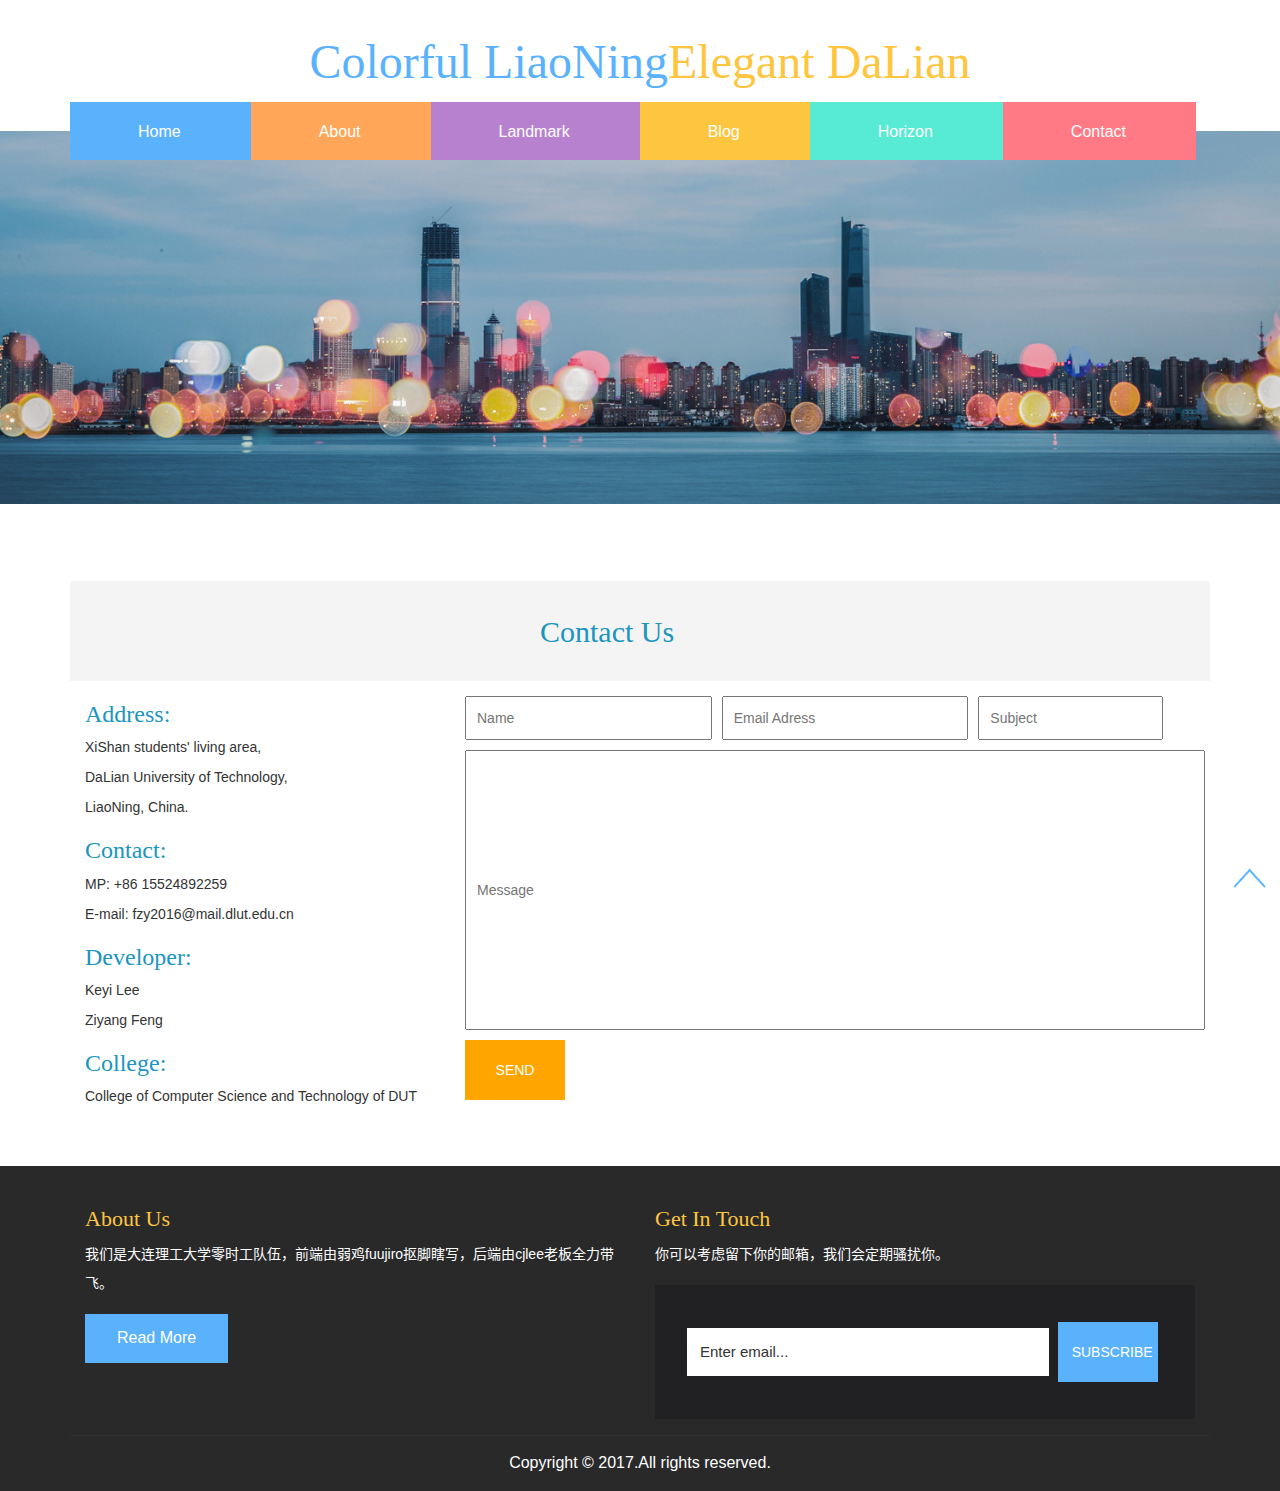
<file: contact.html>
<!DOCTYPE html>
<html lang="zh-CN">

	<head>
		<meta charset="utf-8">
		<meta http-equiv="X-UA-Compatible" content="IE=edge">
		<meta name="viewport" content="width=device-width, initial-scale=1">
		<title>Contact</title>
		<link href="css/bootstrap.min.css" rel="stylesheet">
		<link rel="stylesheet" type="text/css" href="css/gg.css" />
		<!--[if lt IE 9]>
      <script src="//cdn.bootcss.com/html5shiv/3.7.2/html5shiv.min.js"></script>
      <script src="//cdn.bootcss.com/respond.js/1.4.2/respond.min.js"></script>
    <![endif]-->
		<style type="text/css">
			.techuziti {
				font-family: 'Fugaz One', cursive;
				color: #1a95be;
			}
			
			.inputgg {
				padding: 10px;
				margin: 5px;
			}
			
			.leiyan {
				padding: 10px;
				margin: 5px;
				height: 280px;
			}
			
			.submit {
				padding: 10px;
				margin: 5px;
				background: orange;
				border: none;
				color: #fff;
				width: 100px;
				height: 60px;
			}
			
			.submit:hover {
				background: #5bb2fc;
				transition: all 0.5s linear;
			}
		</style>
	</head>

	<body>

		<div class="header">

			<div class="header-top container">
				<div class="header-nav">
					<div class="header-logo">
						<a href="index.html">
							<h1>Colorful&nbsp;LiaoNing<span>Elegant&nbsp;DaLian</span></h1>
						</a>
					</div>
					<div class="clearfix"></div>
					<span class="menu"></span>
					<div class="header-menu">
						<ul>
							<li class="active">
								<a href="index.html">Home</a>
							</li>
							<li>
								<a href="index.html#about" id="about1">About</a>
							</li>
							<li>
								<a href="index.html#landmark" id="landmark1">Landmark</a>
							</li>
							<li>
								<a href="index.html#blog" id="blog1">Blog</a>
							</li>
							<li>
								<a href="horizon.html">Horizon</a>
							</li>
							<li>
								<a href="contact.html">Contact</a>
                            </li>
							<div class="clearfix"></div>
						</ul>
					</div>

				</div>
			</div>

			<div class="header-bottom"></div>
		</div>

		<div style="margin: 50px 0px;">
			<div class="container">
				<div class="col-lg-12 col-sm-12 col-md-12 col-xs-12" style="background: #f4f4f4; height: 100px;">
					<div style="width: 200px; margin:30px  auto; color: #1a95be; font-size:30px ;  font-family:  'Fugaz One', cursive;">Contact Us</div>
				</div>
				<div class="col-lg-4">
					<h3 class="techuziti">Address:</h3>
					<p>XiShan students' living area,</p>
					<p>DaLian University of Technology,</p>
					<p>LiaoNing, China.</p>
					<h3 class="techuziti">Contact:</h3>
					<p>MP: +86 15524892259</p>
					<p>E-mail: fzy2016@mail.dlut.edu.cn</p>
					<h3 class="techuziti">Developer:</h3>
					<p>Keyi Lee</p>
					<p>Ziyang Feng</p>
					<h3 class="techuziti">College:</h3>
					<p>College of Computer Science and Technology of DUT</p>
				</div>
				<div class="col-lg-8" style="padding: 10px;">
					<input placeholder="Name" class="inputgg col-lg-4" />
					<input placeholder="Email Adress" class="inputgg col-lg-4" />
					<input placeholder="Subject" class="inputgg col-lg-3" />
					<input placeholder="Message" class="leiyan col-lg-12" />
					<input type="submit" value="SEND" class="submit col-lg-1" />
				</div>
			</div>
		</div>
		<!--中间内容放置-->

		<div class="footer text-center">
			<div class="container">

				<div class="footer-top">
					<div class="col-md-6 footer-left">
						<h3>About Us</h3>
						<p>我们是大连理工大学零时工队伍，前端由弱鸡fuujiro抠脚瞎写，后端由cjlee老板全力带飞。</p>
						<a href="contact.html">Read More</a>
					</div>
					<div class="col-md-6 footer-right">
						<h3>Get In Touch</h3>
						<p>你可以考虑留下你的邮箱，我们会定期骚扰你。</p>
						<div class="bottom-search">
                            <form method="post" action="mail/contact_me.php">
							    <input type="email" class="text" value="Enter email..." id="email_address" name="email_address"
                                       onfocus="this.value = '';" onblur="if (this.value === 'Enter email...') {this.value = 'Enter email...';}">
							    <input type="submit" value="SUBSCRIBE" class="submit" onclick="sendEmail()">
                            </form>
						</div>
					</div>
					<div class="clearfix"></div>
				</div>

				<div class="footer-bottom">
					<p>Copyright &copy; 2017.All rights reserved. </p>
				</div>
			</div>

			<a href="#top" id="goTop"> </a>
			<!--返回顶部-->

		</div>

		<script src="js/jquery-1.10.2.min.js"></script>
		<script src="js/bootstrap.min.js"></script>

		<script>
			$(function() {
				$(function() {
					$(window).scroll(function() {
						if ($(window).scrollTop() > 100) {
							$("#goTop").fadeIn(1500);
						} else {
							$("#goTop").fadeOut(1500);
						}
					});
					$("#goTop").click(function() {
						$('body,html').animate({
							scrollTop: 0
						}, 1000);
						return false;
					});
				});
			});
		</script>
		<!--置顶-->

		<script>
			$("span.menu").click(function() {
				$(".header-menu").slideToggle("slow", function() {});
			});
		</script>
		<!--导航隐藏点击显示-->

	</body>

</html>
</file>
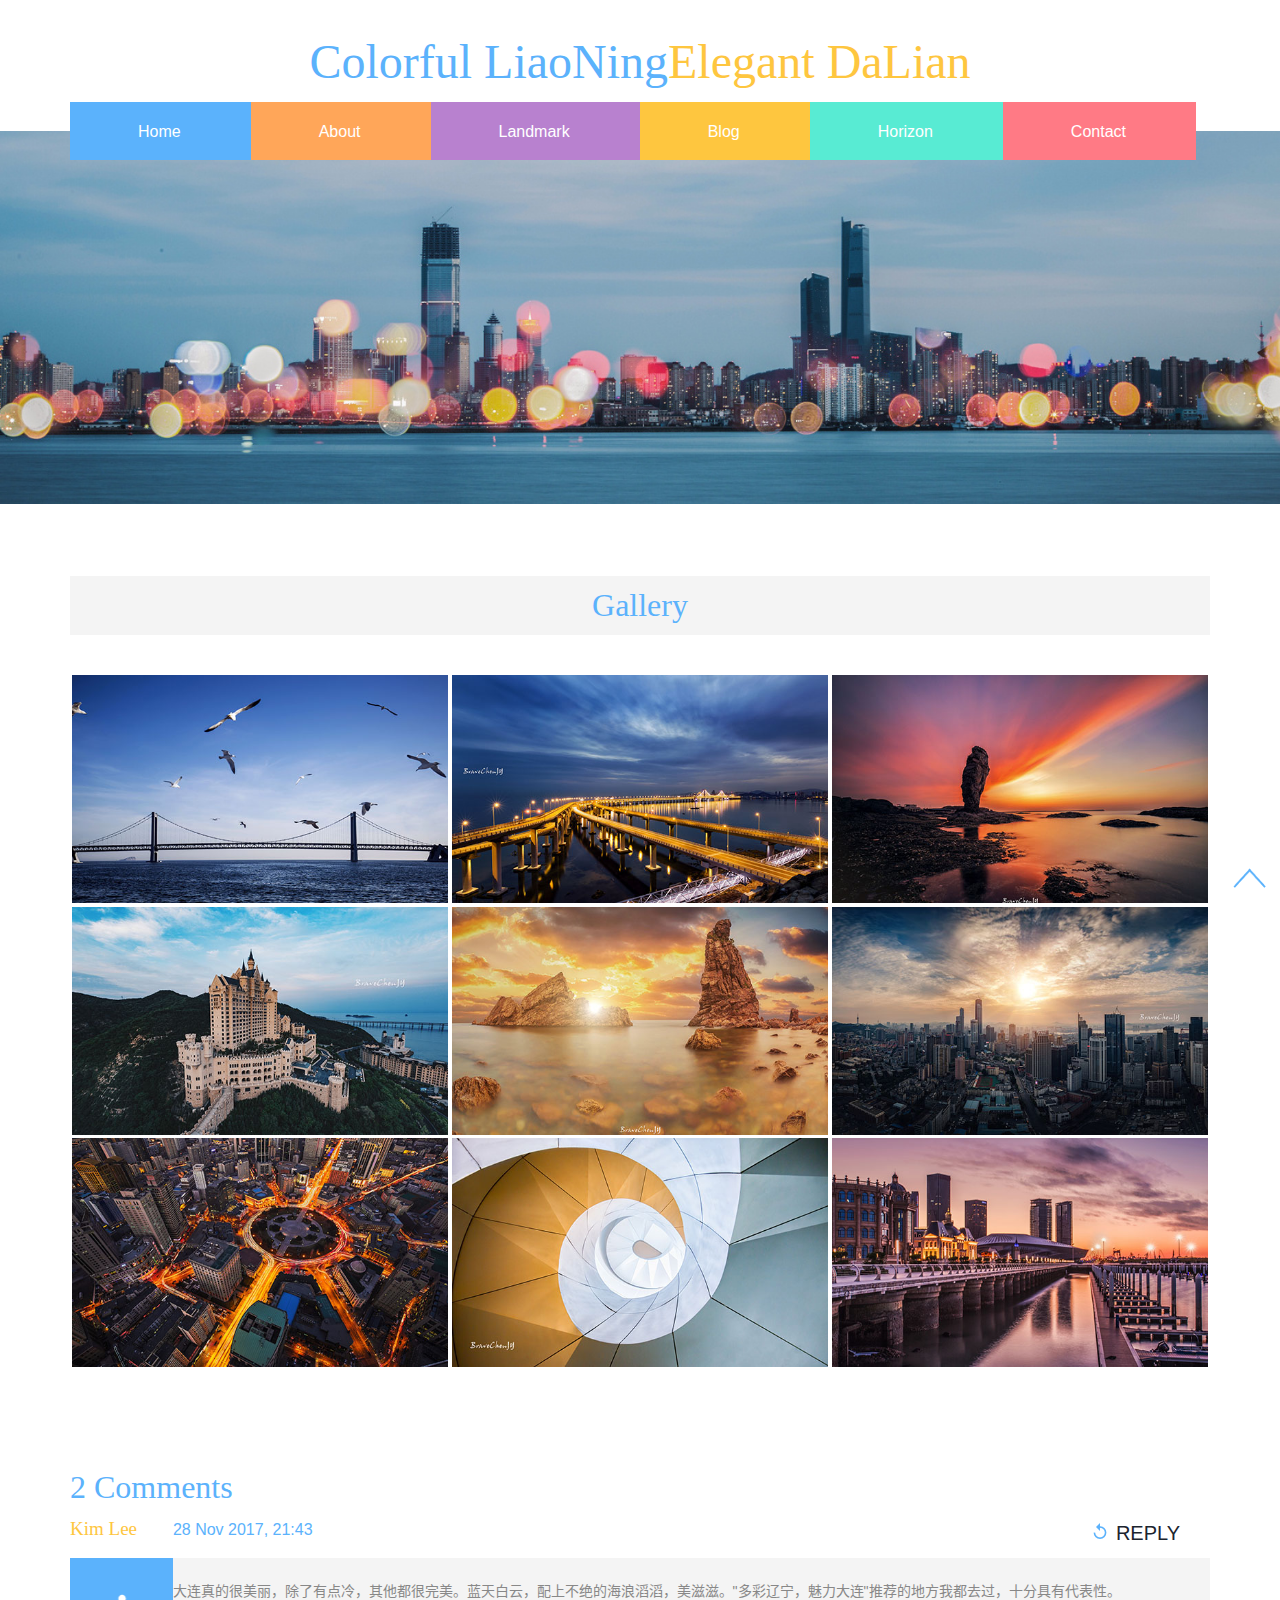
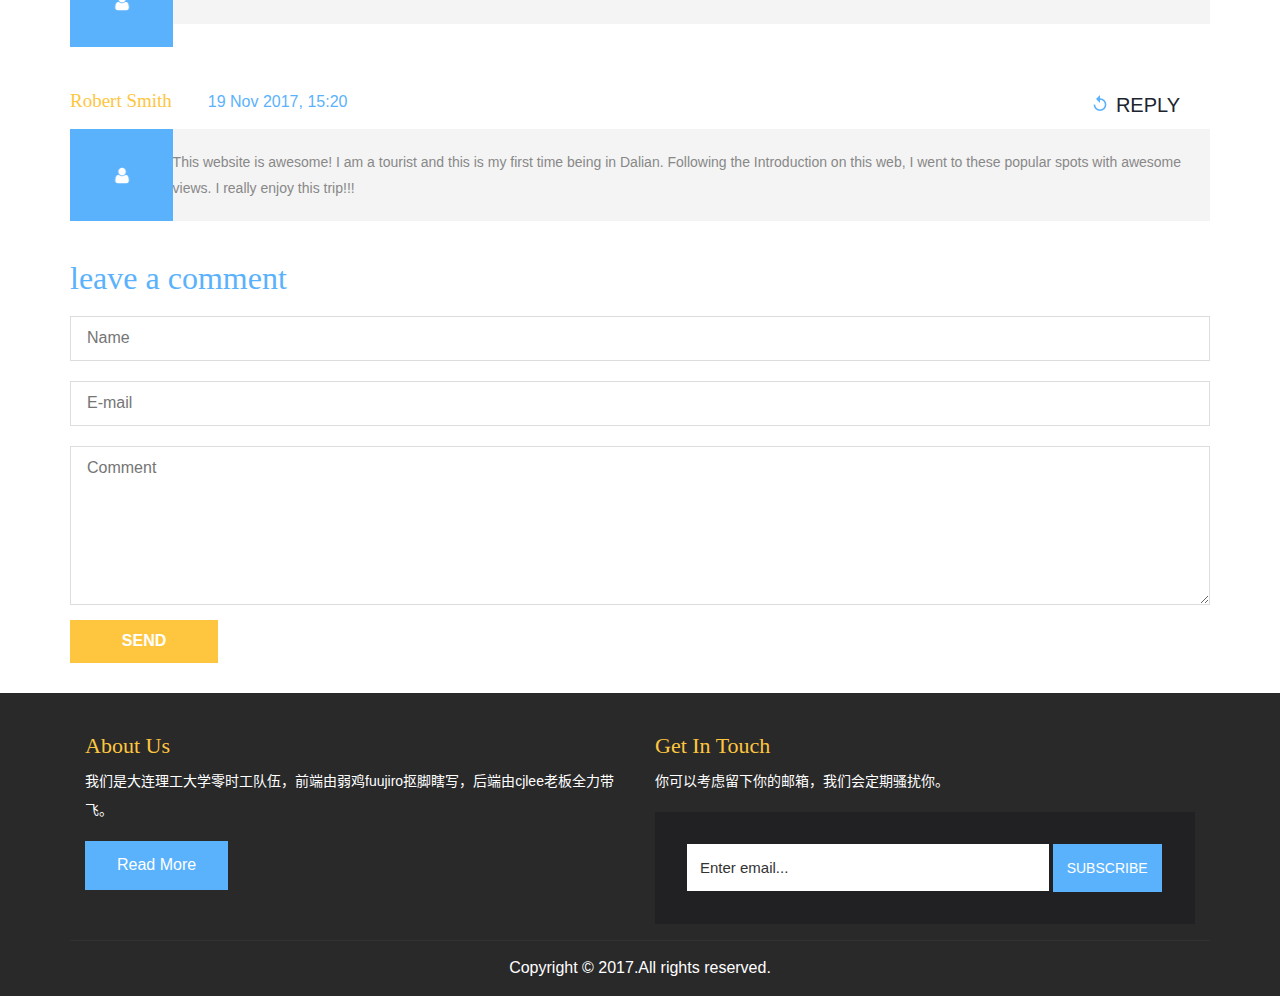
<file: horizon.html>
<!DOCTYPE html>
<html lang="zh-CN">

	<head>
		<meta charset="utf-8">
		<meta http-equiv="X-UA-Compatible" content="IE=edge">
		<meta name="viewport" content="width=device-width, initial-scale=1">
		<title>Horizon</title>
		<link href="css/bootstrap.min.css" rel="stylesheet">
		<link rel="stylesheet" type="text/css" href="css/gg.css" />
		<link rel="stylesheet" type="text/css" href="css/gallery.css" />
		<link rel="stylesheet" type="text/css" href="css/swipebox.css" />
		<!--[if lt IE 9]>
      <script src="//cdn.bootcss.com/html5shiv/3.7.2/html5shiv.min.js"></script>
      <script src="//cdn.bootcss.com/respond.js/1.4.2/respond.min.js"></script>
    <![endif]-->
	</head>

	<body>

		<div class="header">
			<div class="header-top container">
				<div class="header-nav">
					<div class="header-logo">
						<a href="index.html">
							<h1>Colorful&nbsp;LiaoNing<span>Elegant&nbsp;DaLian</span></h1>
						</a>
					</div>
					<div class="clearfix"></div>
					<span class="menu"></span>
					<div class="header-menu">
						<ul>
							<li class="active">
								<a href="index.html">Home</a>
							</li>
							<li>
								<a href="index.html#about" id="about1">About</a>
							</li>
							<li>
								<a href="index.html#landmark" id="landmark1">Landmark</a>
							</li>
							<li>
								<a href="index.html#blog" id="blog1">Blog</a>
							</li>
							<li>
								<a href="horizon.html">Horizon</a>
							</li>
							<li>
								<a href="contact.html">Contact</a>
                            </li>
							<div class="clearfix"></div>
						</ul>
					</div>
				</div>
			</div>

			<div class="header-bottom"></div>
		</div>
		<!--页头-->

		<div class="gallery">
			<div class="container">
				<h3>Gallery</h3>
				<div class="gallery-bottom">
					<div class="col-md-4 gallery-left">
						<a href="img/l1.jpg" class="gallery-mask b-link-stripe b-animate-go swipebox" title="Image Title">
							<img src="img/l1.jpg" alt="" class="gallery-img">
						</a>
					</div>
					<div class="col-md-4 gallery-left">
						<a href="img/l2.jpg" class="gallery-mask b-link-stripe b-animate-go swipebox" title="Image Title">
							<img src="img/l2.jpg" alt="" class="gallery-img">
						</a>
					</div>
					<div class="col-md-4 gallery-left">
						<a href="img/l4.jpg" class="gallery-mask b-link-stripe b-animate-go swipebox" title="Image Title">
							<img src="img/l4.jpg" alt="" class="gallery-img">
						</a>
					</div>
					<div class="col-md-4 gallery-left">
						<a href="img/l3.jpg" class="gallery-mask b-link-stripe b-animate-go swipebox" title="Image Title">
							<img src="img/l3.jpg" alt="" class="gallery-img">
						</a>
					</div>
					<div class="col-md-4 gallery-left">
						<a href="img/l5.jpg" class="gallery-mask b-link-stripe b-animate-go swipebox" title="Image Title">
							<img src="img/l5.jpg" alt="" class="gallery-img">
						</a>
					</div>
					<div class="col-md-4 gallery-left">
						<a href="img/l6.jpg" class="gallery-mask b-link-stripe b-animate-go swipebox" title="Image Title">
							<img src="img/l6.jpg" alt="" class="gallery-img">
						</a>
					</div>
					<div class="col-md-4 gallery-left">
						<a href="img/l9.jpg" class="gallery-mask b-link-stripe b-animate-go swipebox" title="Image Title">
							<img src="img/l9.jpg" alt="" class="gallery-img">
						</a>
					</div>
					<div class="col-md-4 gallery-left">
						<a href="img/l7.jpg" class="gallery-mask b-link-stripe b-animate-go swipebox" title="Image Title">
							<img src="img/l7.jpg" alt="" class="gallery-img">
						</a>
					</div>
					<div class="col-md-4 gallery-left">
						<a href="img/l8.jpg" class="gallery-mask b-link-stripe b-animate-go swipebox" title="Image Title">
							<img src="img/l8.jpg" alt="" class="gallery-img">
						</a>
					</div>
					<div class="clearfix"></div>
				</div>
			</div>
		</div>
		<!--中间内容-->

		<div class="single">
				<div class="container">
					<!--sin-text-->
					<div class="sin-email" id="comments">
						<!--share-->
						<h3>2 Comments</h3>
						<div class="email-top">
							<div class="smith1">
	
							</div>
							<p class="smith">
								<a href="#">Kim Lee</a>
								<span>28 Nov 2017, 21:43</span>
							</p>
							<p class="reply">
								<a href="#">
									<i></i> REPLY
								</a>
							</p>
						</div>
						<div class="media">
							<div class="media-left man">
								<img src="img/men.png">
							</div>
							<div class="media-body">
								<p>大连真的很美丽，除了有点冷，其他都很完美。蓝天白云，配上不绝的海浪滔滔，美滋滋。"多彩辽宁，魅力大连"推荐的地方我都去过，十分具有代表性。</p>
							</div>
						</div>
						<div class="email-top">
							<p class="smith">
								<a href="#">Robert Smith</a>
								<span>19 Nov 2017, 15:20</span>
							</p>
							<p class="reply">
								<a href="#">
									<i></i> REPLY
								</a>
							</p>
						</div>
						<div class="media">
							<div class="media-left man">
								<img src="img/men.png">
							</div>
							<div class="media-body">
								<p>This website is awesome! I am a tourist and this is my first time being in Dalian. Following the Introduction on this web, I went to these popular spots with awesome views. I really enjoy this trip!!!  </p>
							</div>
						</div>
	
					</div>
					<!--sin-email-->
					<div class="leave" style="margin: 10px 0px;">
						<h3>leave a comment</h3>
						<form>
							<input type="text" placeholder="Name" id="c_name" required/><br />
							<input type="email" placeholder="E-mail" id="c_mail" required/><br />
							<textarea rows="6" placeholder="Comment" id="c_msg" required></textarea>
							<button type="button" class="send" onclick="add_comment()">SEND</button>
						</form>
					</div>
				</div>
			</div>
		<br/>

		<div class="footer text-center">
			<div class="container">

				<div class="footer-top">
					<div class="col-md-6 footer-left">
						<h3>About Us</h3>
						<p>我们是大连理工大学零时工队伍，前端由弱鸡fuujiro抠脚瞎写，后端由cjlee老板全力带飞。</p>
						<a href="contact.html">Read More</a>
					</div>
					<div class="col-md-6 footer-right">
						<h3>Get In Touch</h3>
						<p>你可以考虑留下你的邮箱，我们会定期骚扰你。</p>
						<div class="bottom-search">
                            <form method="post" action="mail/contact_me.php">
							    <input type="email" class="text" value="Enter email..." id="email_address" name="email_address"
                                       onfocus="this.value = '';" onblur="if (this.value === 'Enter email...') {this.value = 'Enter email...';}">
							    <input type="submit" value="SUBSCRIBE" class="submit" onclick="sendEmail()">
                            </form>
						</div>
					</div>
					<div class="clearfix"></div>
				</div>

				<div class="footer-bottom">
					<p>Copyright &copy; 2017.All rights reserved. </p>
				</div>
			</div>

			<a href="#top" id="goTop"> </a>
			<!--返回顶部-->

		</div>
		<!--页尾-->

		<script src="js/jquery-1.10.2.min.js"></script>
		<script src="js/bootstrap.min.js"></script>
		<script src="js/jquery.swipebox.min.js"></script>

		<script type="text/javascript">
			$(function() {
				$(function() {
					$(window).scroll(function() {
						if ($(window).scrollTop() > 100) {
							$("#goTop").fadeIn(1500);
						} else {
							$("#goTop").fadeOut(1500);
						}
					});
					$("#goTop").click(function() {
						$('body,html').animate({
							scrollTop: 0
						}, 1000);
						return false;
					});
				});
			});
		</script>
		<!--置顶-->

		<script type="text/javascript">
			$("span.menu").click(function() {
				$(".header-menu").slideToggle("slow", function() {});
			});
		</script>
		<!--导航隐藏点击显示-->

		<script type="text/javascript">
			jQuery(function($) {
				$(".swipebox").swipebox();
			});
		</script>
		<!--点击图片放大-->

		<!--评论-->
    	<script>
            function add_comment() {
                var date = new Date();
                var seperator1 = "-";
                var seperator2 = ":";
                var month = date.getMonth() + 1;
                var strDate = date.getDate();

                var c_time = date.getFullYear() + seperator1 + month + seperator1 + strDate
                    + " " + date.getHours() + seperator2 + date.getMinutes() + seperator2 + date.getSeconds();
                var c_msg = $('#c_msg').val();
                var c_name = $('#c_name').val();


                var el = document.createElement("div");
                el.innerHTML = '<div class="email-top">' +
                    '<div class="smith1">' +
                    '</div>' +
                    '<p class="smith">' +
                    '<a href="#">' + c_name + '</a>' +
                    '<span>' + c_time + '</span>' +
                    '</p>' +
                    '<p class="reply">' +
                    '<a href="#">' +
                    '<i></i> REPLY' +
                    '</a></p></div>' +
                    '<div class="media">' +
                    '<div class="media-left man">' +
                    '<img src="img/men.png">' +
                    '</div>' +
                    '<div class="media-body">' +
                    '<p>'+ c_msg +
					'</p></div></div>';
                document.getElementById('comments').appendChild(el);
            }
		</script>
	</body>

</html>
</file>
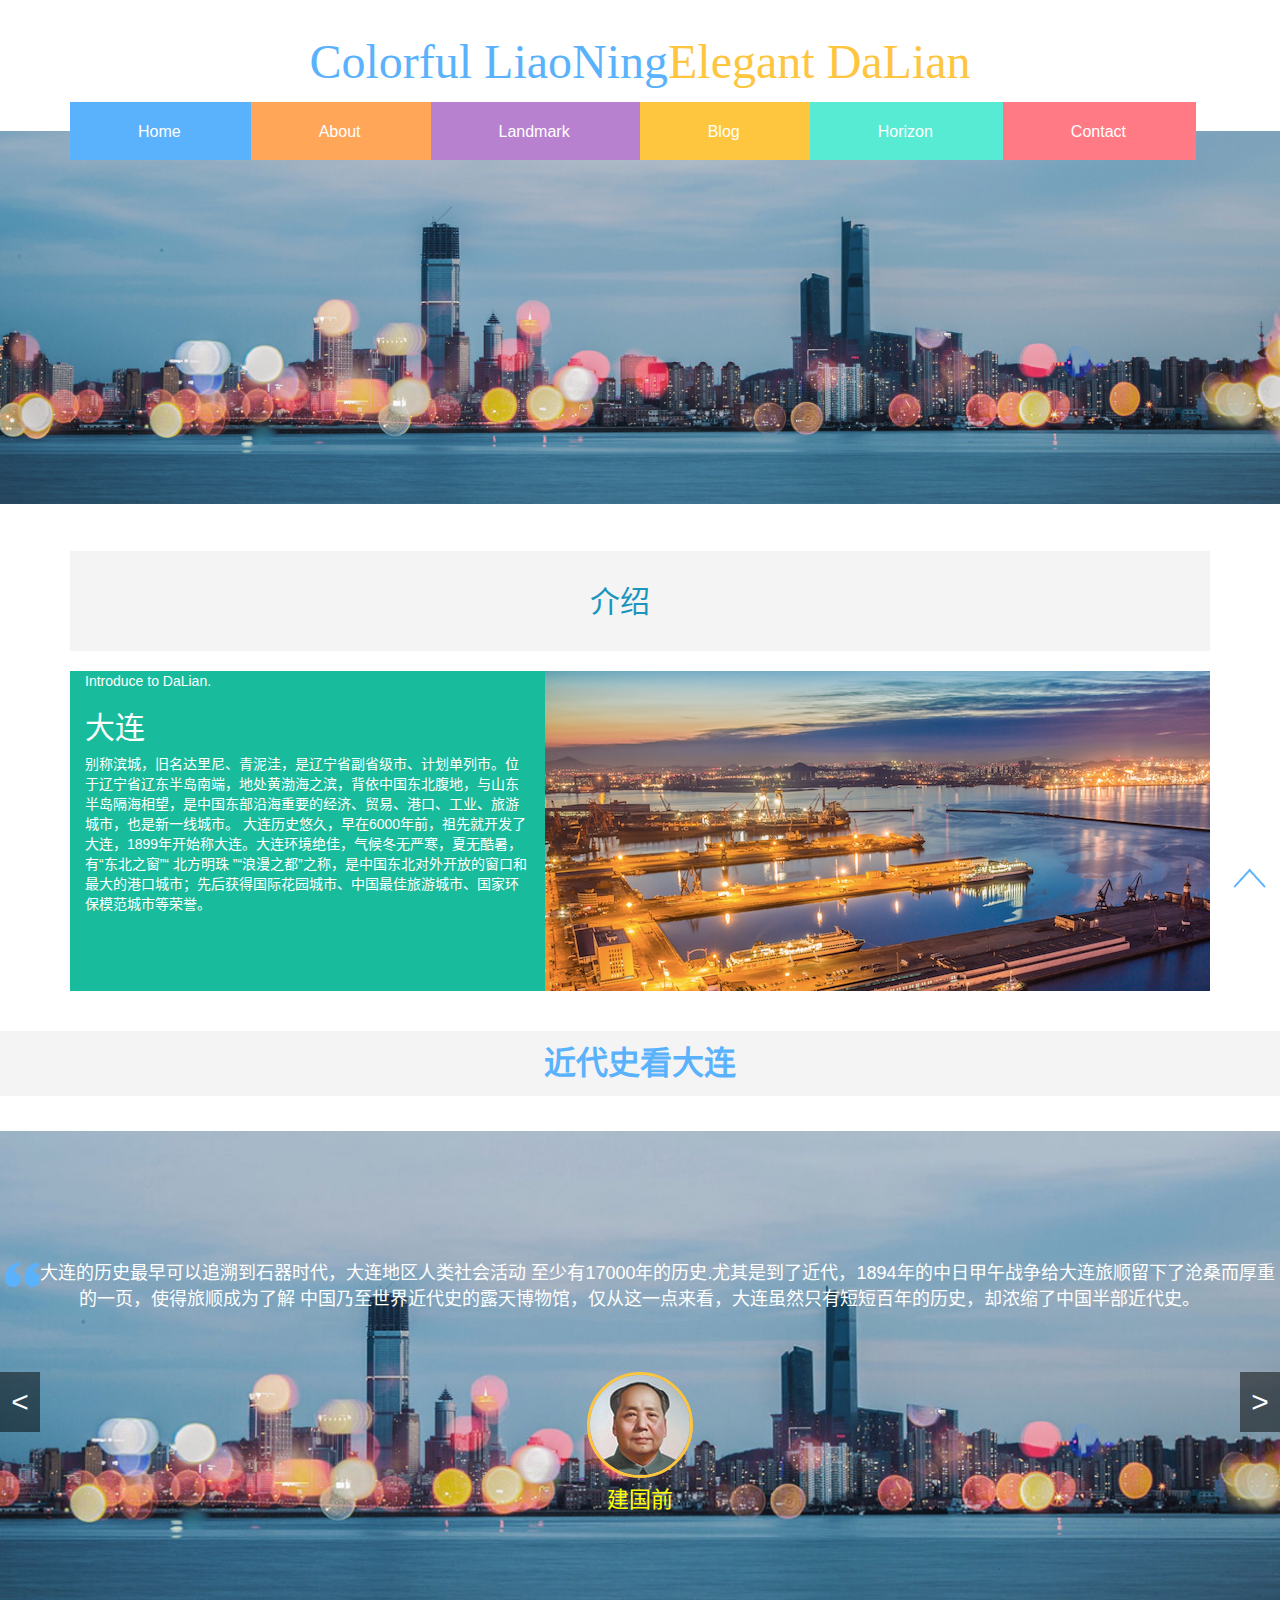
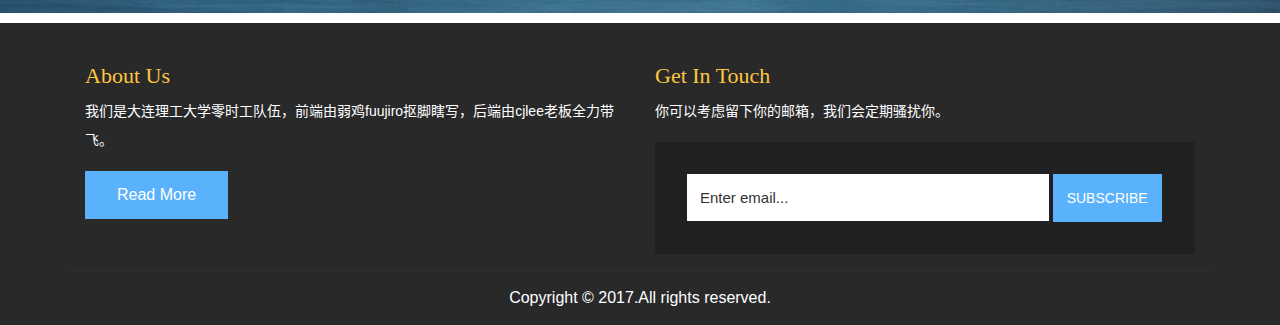
<file: intropage.html>
<!DOCTYPE html>
<html lang="zh-CN">

	<head>
		<meta charset="utf-8">
		<meta http-equiv="X-UA-Compatible" content="IE=edge">
		<meta name="viewport" content="width=device-width, initial-scale=1">
		<title>IntroPage</title>
		<link href="css/bootstrap.min.css" rel="stylesheet">
		<link rel="stylesheet" type="text/css" href="css/gg.css" />
		<!--[if lt IE 9]>
      <script src="//cdn.bootcss.com/html5shiv/3.7.2/html5shiv.min.js"></script>
      <script src="//cdn.bootcss.com/respond.js/1.4.2/respond.min.js"></script>
    <![endif]-->
		<link rel="stylesheet" type="text/css" href="css/about.css" />
		<link rel="stylesheet" type="text/css" href="css/paihang.css" />
		<link rel="stylesheet" type="text/css" href="css/index.css" />
		<script src="js/about.js" type="text/javascript" charset="utf-8"></script>

	</head>
	<body>
		<div class="header">
			<div class="header-top container">
				<div class="header-nav">
					<div class="header-logo">
						<a href="index.html">
							<h1>Colorful&nbsp;LiaoNing<span>Elegant&nbsp;DaLian</span></h1>
						</a>
					</div>
					<div class="clearfix"></div>
					<span class="menu"></span>
					<div class="header-menu">
						<ul>
							<ul>
								<li class="active">
									<a href="index.html">Home</a>
								</li>
								<li>
									<a href="index.html#about" id="about1">About</a>
								</li>
								<li>
									<a href="index.html#landmark" id="landmark1">Landmark</a>
								</li>
								<li>
									<a href="index.html#blog" id="blog1">Blog</a>
								</li>
								<li>
									<a href="horizon.html">Horizon</a>
								</li>
								<li>
									<a href="contact.html">Contact</a>
								</li>
							<div class="clearfix"></div>
						</ul>
					</div>

				</div>
			</div>

			<div class="header-bottom">
			</div>
		</div>

		<div class="about" style="margin: 20px 0px;" id="about">
			<div class="container">
				<div class="col-lg-12 col-md-12 col-xs-12" style="background: #f4f4f4; height: 100px;">
					<div style="width: 100px; margin:30px  auto; color: #1a95be; font-size:30px ;  font-family:  'Fugaz One', cursive;">介绍</div>
				</div>
			</div>
		</div>
		<div class="blog" style="margin: 20px 0px;">
			<div class="container">
				<div>
					<div class="col-lg-5 col-md-5 col-md-5" style="background: #18BC9C;height:320px;">
						<span>Introduce to DaLian.</span>
						<h2>大连</h2>
						<span>别称滨城，旧名达里尼、青泥洼，是辽宁省副省级市、计划单列市。位于辽宁省辽东半岛南端，地处黄渤海之滨，背依中国东北腹地，与山东半岛隔海相望，是中国东部沿海重要的经济、贸易、港口、工业、旅游城市，也是新一线城市。
								大连历史悠久，早在6000年前，祖先就开发了大连，1899年开始称大连。大连环境绝佳，气候冬无严寒，夏无酷暑，有“东北之窗”“ 北方明珠 ”“浪漫之都”之称，是中国东北对外开放的窗口和最大的港口城市；先后获得国际花园城市、中国最佳旅游城市、国家环保模范城市等荣誉。</span>
					</div>
					<div class="col-lg-7 col-md-7 col-md-7" id="fangda">
						<div style="height: 320px; background: url(img/b1.jpg) no-repeat;">
						</div>
					</div>
				</div>
			</div>
		</div>
			
			<div class="row tes">
				<div class="col-md-12 col-xs-12 container">
					<h3>近代史看大连</h3>
					<div class="tesb">
						<div class="test1" style="display: block;">
							<p><img src="img/quote.png" />大连的历史最早可以追溯到石器时代，大连地区人类社会活动
								至少有17000年的历史.尤其是到了近代，1894年的中日甲午战争给大连旅顺留下了沧桑而厚重的一页，使得旅顺成为了解
								中国乃至世界近代史的露天博物馆，仅从这一点来看，大连虽然只有短短百年的历史，却浓缩了中国半部近代史。</p>
							<img src="img/test1.jpg" class="ren" />
							<h4 style="color:#FFFF00">建国前</h4>
						</div>
						<div class="test2">
							<p><img src="img/quote.png" />建国后，大连市在党的领导下，蓬勃发展，是5个计划单列市之一，拥有全国前十名的港口吞吐量，
								闻名中外，有“东北之窗”“ 北方明珠 ”“浪漫之都”之称，是中国东北对外开放的窗口和最大的港口城市；先后获得国际花园城市 、
								中国最佳旅游城市 、国家环保模范城市等荣誉。大连还是世界经济论坛（WEF）夏季达沃斯的常驻举办城市，已经举办四届。</p>
							<img src="img/test2.jpg" class="ren" />
							<h4 style="color:#FFFF00">建国后</h4>
						</div>
						<a href="javascript:void(0)" id="left">&lt;</a>
						<a href="javascript:void(0)" id="right">&gt;</a>
					</div>
					<!--tesb-->
				</div>
			</div>
					

			<div class="footer text-center">
					<div class="container">
		
						<div class="footer-top">
							<div class="col-md-6 footer-left">
								<h3>About Us</h3>
								<p>我们是大连理工大学零时工队伍，前端由弱鸡fuujiro抠脚瞎写，后端由cjlee老板全力带飞。</p>
								<a href="contact.html">Read More</a>
							</div>
							<div class="col-md-6 footer-right">
								<h3>Get In Touch</h3>
								<p>你可以考虑留下你的邮箱，我们会定期骚扰你。</p>
								<div class="bottom-search">
                            <form method="post" action="mail/contact_me.php">
							    <input type="email" class="text" value="Enter email..." id="email_address" name="email_address"
                                       onfocus="this.value = '';" onblur="if (this.value === 'Enter email...') {this.value = 'Enter email...';}">
							    <input type="submit" value="SUBSCRIBE" class="submit" onclick="sendEmail()">
                            </form>
								</div>
							</div>
							<div class="clearfix"></div>
						</div>
		
						<div class="footer-bottom">
							<p>Copyright &copy; 2017.All rights reserved. </p>
						</div>
					</div>
		
					<a href="#top" id="goTop"> </a>
					<!--返回顶部-->
		
				</div>
		
		<script src="js/jquery-1.10.2.min.js"></script>
		<script src="js/bootstrap.min.js"></script>

		<script>
			$(function() {
				$(function() {
					$(window).scroll(function() {
						if ($(window).scrollTop() > 100) {
							$("#goTop").fadeIn(1500);
						} else {
							$("#goTop").fadeOut(1500);
						}
					});
					$("#goTop").click(function() {
						$('body,html').animate({
							scrollTop: 0
						}, 1000);
						return false;
					});
				});
			});
		</script>
		<!--置顶-->

		<script>
			$("span.menu").click(function() {
				$(".header-menu").slideToggle("slow", function() {});
			});
		</script>
		<!--导航隐藏点击显示-->

	</body>

</html>
</file>
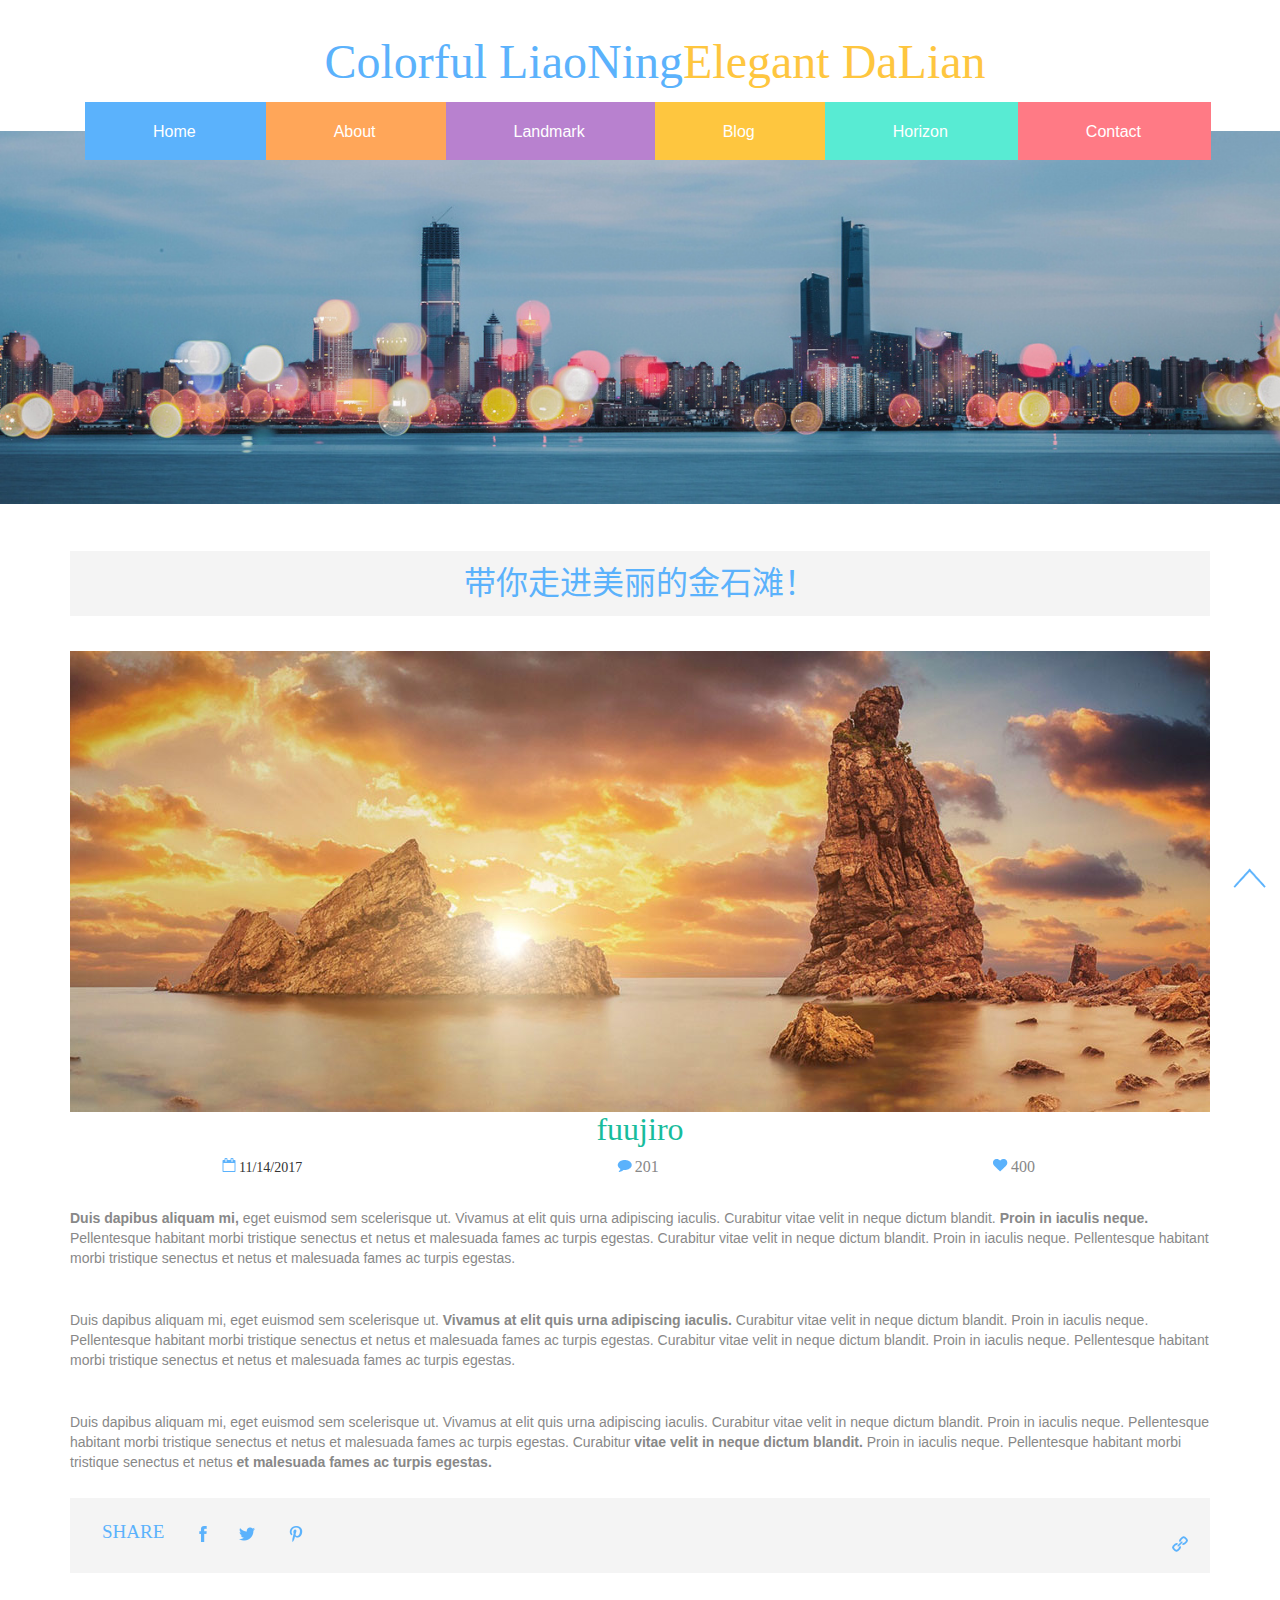
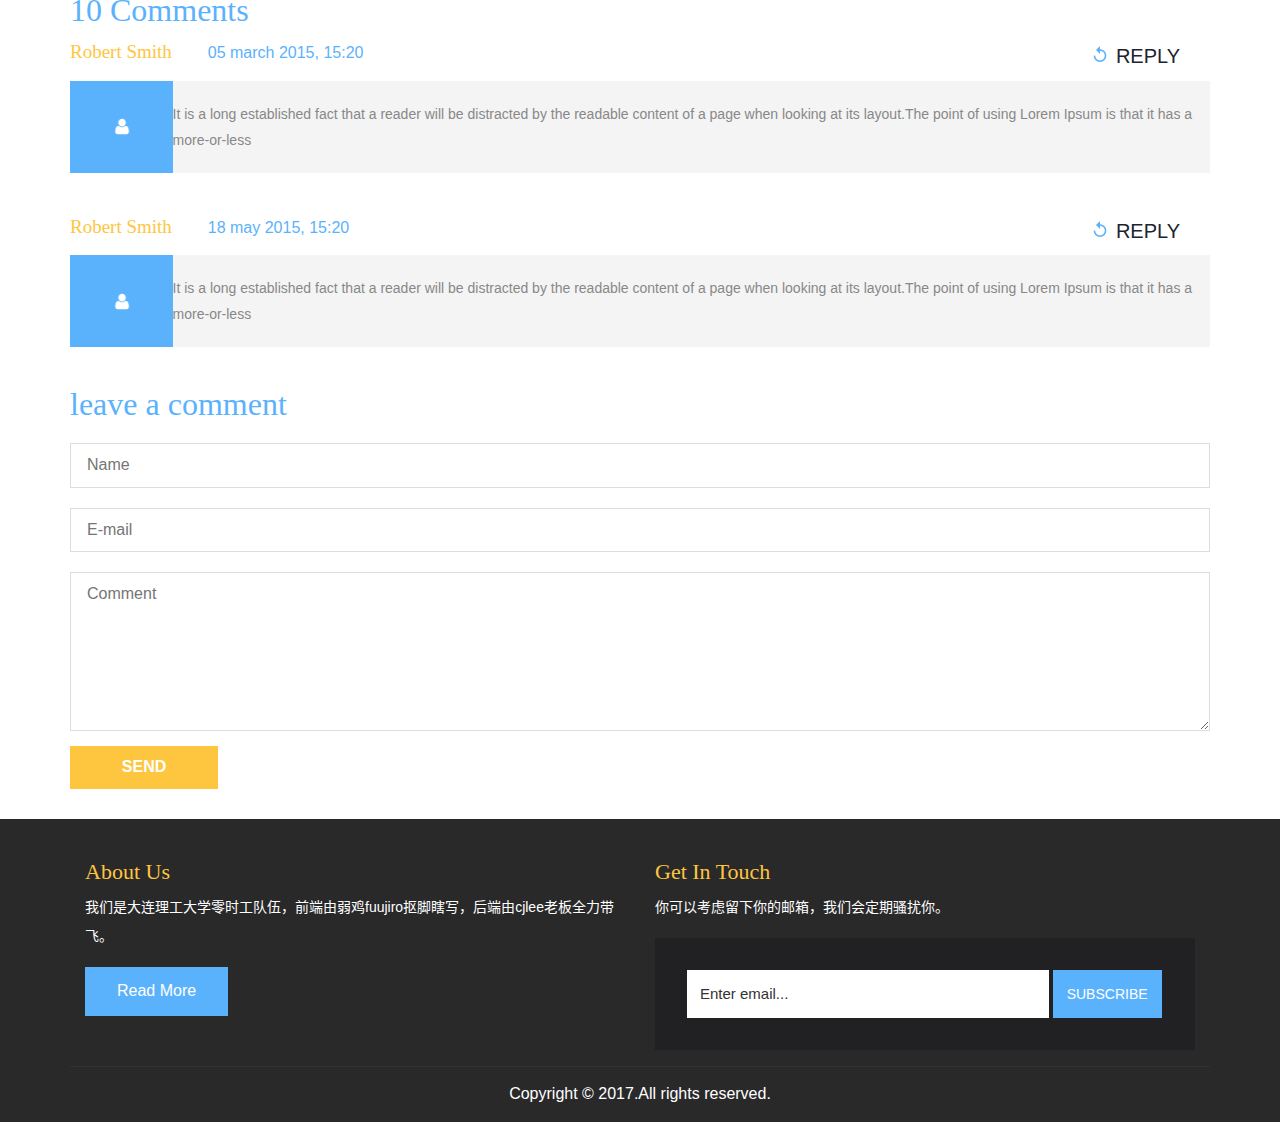
<file: page1.html>
<!DOCTYPE html>
<html lang="zh-CN">

	<head>
		<meta charset="utf-8">
		<meta http-equiv="X-UA-Compatible" content="IE=edge">
		<meta name="viewport" content="width=device-width, initial-scale=1">
		<title>Page</title>
		<link href="css/bootstrap.min.css" rel="stylesheet">
		<link rel="stylesheet" type="text/css" href="css/gg.css" />
		<link rel="stylesheet" type="text/css" href="css/single.css" />
		<!--[if lt IE 9]>
      <script src="//cdn.bootcss.com/html5shiv/3.7.2/html5shiv.min.js"></script>
      <script src="//cdn.bootcss.com/respond.js/1.4.2/respond.min.js"></script>
    <![endif]-->
	</head>

	<body>

		<div class="header">

			<div class="header-top container">
					<div class="header-top container">
							<div class="header-nav">
								<div class="header-logo">
									<a href="index.html">
										<h1>Colorful&nbsp;LiaoNing<span>Elegant&nbsp;DaLian</span></h1>
									</a>
								</div>
								<div class="clearfix"></div>
								<span class="menu"></span>
								<div class="header-menu">
									<ul>
										<li class="active">
											<a href="index.html">Home</a>
										</li>
										<li>
											<a href="index.html#about" id="about1">About</a>
										</li>
										<li>
											<a href="index.html#landmark" id="landmark1">Landmark</a>
										</li>
										<li>
											<a href="index.html#blog" id="blog1">Blog</a>
										</li>
										<li>
											<a href="horizon.html">Horizon</a>
										</li>
										<li>
											<a href="contact.html">Contact</a>
										</li>
										<div class="clearfix"></div>
									</ul>
								</div>
			
							</div>
						</div>
			</div>

			<div class="header-bottom"></div>
		</div>

		<div class="single">
			<div class="container">
				<div class="sin-top">
					<h2>带你走进美丽的金石滩！</h2>
					<img src="img/single.jpg" />
				</div>
				<div class="sin-text">
					<h3 align="center" style="color:#18BC9C;margin:0px auto;">fuujiro</h3>
					<ul class="ul1">
						<li><a href="#" class="a1"><i></i></a>11/14/2017 </li>
						<li><a href="#" class="a2"><i></i>201</a></li>
						<li><a href="#" class="a3"><i></i>400</a></li>
					</ul>
					<div class="sin-p">
						<p> <span>Duis dapibus aliquam mi,</span> eget euismod sem scelerisque ut. Vivamus at elit quis urna adipiscing iaculis. Curabitur vitae velit in neque dictum blandit. <span> Proin in iaculis neque.</span > Pellentesque habitant morbi tristique senectus et netus et malesuada fames ac turpis egestas. Curabitur vitae velit in neque dictum blandit. Proin in iaculis neque. Pellentesque habitant morbi tristique senectus et netus et malesuada fames ac turpis egestas.</p>
					<p>Duis dapibus aliquam mi, eget euismod sem scelerisque ut. <span> Vivamus at elit quis urna adipiscing iaculis.</span> Curabitur vitae velit in neque dictum blandit. Proin in iaculis neque. Pellentesque habitant morbi tristique senectus et netus
							et malesuada fames ac turpis egestas. Curabitur vitae velit in neque dictum blandit. Proin in iaculis neque. Pellentesque habitant morbi tristique senectus et netus et malesuada fames ac turpis egestas.</p>
						<p>Duis dapibus aliquam mi, eget euismod sem scelerisque ut. Vivamus at elit quis urna adipiscing iaculis. Curabitur vitae velit in neque dictum blandit. Proin in iaculis neque. Pellentesque habitant morbi tristique senectus et netus et malesuada fames
							ac turpis egestas. Curabitur <span> vitae velit in neque dictum blandit.</span> Proin in iaculis neque. Pellentesque habitant morbi tristique senectus et netus <span> et malesuada fames ac turpis egestas.</span></p>
					</div>

				</div>
				<!--sin-text-->
				<div class="sin-email">
					<div class="share">
						<ul class="ul2">
							<li>SHARE</li>
							<li><a href="#"><i class="s1"></i></a></li>
							<li><a href="#"><i class="s2"></i></a></li>
							<li><a href="#"><i class="s3"></i></a></li>
						</ul>
						<i class="s4"></i>
					</div>
					<!--share-->
					<h3>10 Comments</h3>
					<div class="email-top">
						<div class="smith1">

						</div>
						<p class="smith">
							<a href="#">Robert Smith</a>
							<span>05 march 2015, 15:20</span>
						</p>
						<p class="reply">
							<a href="#">
								<i></i> REPLY
							</a>
						</p>
					</div>
					<div class="media">
						<div class="media-left man">
							<img src="img/men.png">
						</div>
						<div class="media-body">
							<p>It is a long established fact that a reader will be distracted by the readable content of a page when looking at its layout.The point of using Lorem Ipsum is that it has a more-or-less</p>
						</div>
					</div>
					<div class="email-top">
						<p class="smith">
							<a href="#">Robert Smith</a>
							<span>18 may 2015, 15:20</span>
						</p>
						<p class="reply">
							<a href="#">
								<i></i> REPLY
							</a>
						</p>
					</div>
					<div class="media">
						<div class="media-left man">
							<img src="img/men.png">
						</div>
						<div class="media-body">
							<p>It is a long established fact that a reader will be distracted by the readable content of a page when looking at its layout.The point of using Lorem Ipsum is that it has a more-or-less</p>
						</div>
					</div>

				</div>
				<!--sin-email-->
				<div class="leave" style="margin: 10px 0px;">
					<h3>leave a comment</h3>
					<form>
						<input type="text" placeholder="Name" /><br />
						<input type="text" placeholder="E-mail" /><br />
						<textarea rows="6" placeholder="Comment"></textarea>
						<button type="button" class="send">SEND</button>
					</form>
				</div>
			</div>
		<br/>

			<div class="footer text-center">
				<div class="container">

					<div class="footer-top">
							<div class="col-md-6 footer-left">
								<h3>About Us</h3>
								<p>我们是大连理工大学零时工队伍，前端由弱鸡fuujiro抠脚瞎写，后端由cjlee老板全力带飞。</p>
								<a href="contact.html">Read More</a>
							</div>
							<div class="col-md-6 footer-right">
								<h3>Get In Touch</h3>
								<p>你可以考虑留下你的邮箱，我们会定期骚扰你。</p>
								<div class="bottom-search">
									<input type="text" class="text" value="Enter email..." onfocus="this.value = '';" onblur="if (this.value == 'Enter email...') {this.value = 'Enter email...';}">
									<input type="submit" value="SUBSCRIBE" class="submit">
								</div>
							</div>
							<div class="clearfix"></div>
						</div>
		
						<div class="footer-bottom">
							<p>Copyright &copy; 2017.All rights reserved. </p>
						</div>
				</div>

				<a href="#top" id="goTop"> </a>
				<!--返回顶部-->

			</div>

			<script src="js/jquery-1.10.2.min.js"></script>
			<script src="js/bootstrap.min.js"></script>

			<script>
				$(function() {
					$(function() {
						$(window).scroll(function() {
							if ($(window).scrollTop() > 100) {
								$("#goTop").fadeIn(1500);
							} else {
								$("#goTop").fadeOut(1500);
							}
						});
						$("#goTop").click(function() {
							$('body,html').animate({
								scrollTop: 0
							}, 1000);
							return false;
						});
					});
				});
			</script>
			<!--置顶-->

			<script>
				$("span.menu").click(function() {
					$(".header-menu").slideToggle("slow", function() {});
				});
			</script>
			<!--导航隐藏点击显示-->

	</body>

</html>
</file>
<file: css/gg.css>
* {
  margin: 0;
  padding: 0;
  box-sizing: border-box;
}
a {
  color: #1B242F;
  text-decoration: none;
  background: transparent;
}
img {
  border: none;
}
div {
  display: block;
}
.header-top {
  background: #fff;
}
.header-nav {
  padding: 16px 0;
  position: relative;
}
.header-logo {
  text-align: center;
  padding-bottom: 16px;
}
.header-logo a {
  text-decoration: none;
}
.header-logo a h1 {
  color: #5bb2fc;
  font-size: 48px;
  font-weight: 400;
  font-family: 'Fugaz One', cursive;
}
.header-logo a h1 span {
  color: #fec63f;
}
.header-menu {
  position: absolute;
  left: 0%;
  top: 78%;
  z-index: 999;
}
.header-menu ul {
  margin: 0;
  padding: 0;
}
.header-menu ul li {
  display: inline-block;
  margin: 0;
  color: #fff;
  float: left;
  vertical-align: top;
}
.header-menu ul li:hover {
  opacity: 0.7;
  transition: all .5s ease;
}
.header-menu ul li a {
  display: inline-block;
  color: #fff;
  text-decoration: none;
  font-size: 16px;
  padding: 19px 70px 16px 68px;
  font-weight: 400;
}
.header-menu ul li:nth-child(1) {
  background: #5bb2fc;
}
.header-menu ul li:nth-child(2) {
  background: #ffa659;
}
.header-menu ul li:nth-child(3) {
  background: #B881CF;
}
.header-menu ul li:nth-child(4) {
  background: #fec63f;
}
.header-menu ul li:nth-child(5) {
  background: #58ebd3;
}
.header-menu ul li:nth-child(6) {
  background: #ff7a85;
}
.header-bottom {
  background: url(../img/banner-two.jpg) no-repeat center top;
  min-height: 400px;
  background-size: 100%;
}
.footer {
  background: #29292A;
  padding: 32px 0 16px;
  text-align: left;
}
.footer .footer-top .footer-left {
  float: left;
}
.footer .footer-top .footer-left h3 {
  color: #fec63f;
  font-size: 22px;
  font-weight: 400;
  text-decoration: none;
  line-height: 22px;
  font-family: 'Fugaz One', cursive;
  margin: 10px 0;
}
.footer .footer-top .footer-left p {
  color: #fff;
  font-size: 14px;
  line-height: 29px;
  margin: 0;
}
.footer .footer-top .footer-left a {
  color: #fff;
  font-size: 16px;
  padding: 13px 32px;
  background: #5bb2fc;
  margin: 16px 0;
  display: inline-block;
  text-decoration: none;
  transition: all .5s;
}
.footer .footer-top .footer-left a:hover {
  background: #fec63f;
}
.footer .footer-top .footer-right {
  float: right;
}
.footer .footer-top .footer-right h3 {
  color: #fec63f;
  font-size: 22px;
  font-weight: 400;
  text-decoration: none;
  line-height: 22px;
  font-family: 'Fugaz One', cursive;
  margin: 10px 0;
}
.footer .footer-top .footer-right p {
  color: #fff;
  font-size: 14px;
  line-height: 29px;
  margin: 0;
}
.footer .footer-top .footer-right .bottom-search {
  margin: 16px 0;
  background-color: rgba(27, 27, 31, 0.55);
  padding: 32px 32px;
}
.footer .footer-top .footer-right .bottom-search .text {
  width: 76%;
  padding: 12px;
  font-size: 15px;
  text-align: left;
  font-weight: 400;
  border: 1px solid #fff;
  outline: none;
  margin: 0;
}
.footer .footer-top .footer-right .bottom-search .submit {
  background: #5bb2fc;
  cursor: pointer;
  border: 0;
  color: #fff;
  font-weight: 400;
  font-size: 14px;
  text-transform: uppercase;
  padding: 14px;
  text-align: center;
  outline: none;
}
.footer .footer-top .footer-right .bottom-search .submit:hover {
  background: #fec63f;
}
.footer .footer-bottom {
  text-align: center;
  border-top: 1px ridge rgba(50, 50, 50, 0.92);
  padding-top: 16px;
}
.footer .footer-bottom p {
  color: #fff;
  font-size: 16px;
  margin: 0;
}
#goTop {
  display: block;
  text-decoration: none;
  position: fixed;
  bottom: 10px;
  right: 10px;
  overflow: hidden;
  width: 40px;
  height: 22px;
  border: none;
  background: url(../img/move-top.png) no-repeat 0px 0px;
}
@media (max-width: 1024px) {
  .header-nav {
    padding: 16px 0;
  }
  .header-logo a h1 {
    font-size: 43px;
  }
  .header-menu ul li a {
    font-size: 16px;
    padding: 19px 54px 16px 54px;
  }
}
@media (max-width: 768px) {
  .header-logo {
    padding-bottom: 0;
  }
  .header-logo a h1 {
    font-size: 40px;
  }
  span.menu {
    width: 35px;
    height: 35px;
    background: url(../img/nav.png) no-repeat 0px 0px;
    display: inline-block;
    cursor: pointer;
    position: absolute;
    right: 0%;
    top: 38%;
  }
  .header-menu {
    width: 100%;
    display: none;
    text-align: center;
    background: rgba(35, 103, 160, 0.56);
    padding: 0;
    margin-top: 10px;
    z-index: 9999;
  }
  .header-menu ul {
    float: none;
    width: 100%;
  }
  .header-menu ul li {
    float: none;
    display: block;
  }
  .header-menu ul li a {
    font-size: 14px;
    padding: 11px 48px 13px 48px;
  }
  .header .footer-bottom p {
    font-size: 15px;
  }
  .header-bottom {
    min-height: 162px;
  }
}
@media (max-width: 640px) {
  .header-menu ul li a {
    font-size: 14px;
    padding: 11px 48px 13px 48px;
  }
  .header-bottom {
    min-height: 122px;
  }
}
@media (max-width: 320px) {
  .header-nav {
    padding: 12px 0;
  }
  .header-logo a h1 {
    font-size: 26px;
  }
  span.menu {
    width: 35px;
    height: 35px;
    background: url(../img/nav.png) no-repeat 0px 0px;
    display: inline-block;
    cursor: pointer;
    position: absolute;
    right: 3%;
    top: 40%;
    background-size: 77%;
  }
  .footer .footer-bottom p {
    font-size: 14px;
    line-height: 28px;
  }
  .header-bottom {
    min-height: 66px;
  }
}
@media (max-width: 180px) {
  .header-bottom {
    min-height: 40px;
  }
}
/*# sourceMappingURL=gg.css.map */
</file>
<file: css/gallery.css>
.gallery {
  padding: 45px 0 80px 0;
}
.gallery h3 {
  padding: 12px;
  background-color: #F4F4F4;
  text-align: center;
  font-size: 32px;
  color: #5bb2fc;
  font-family: 'Fugaz One', cursive;
  margin-bottom: 29px;
  margin: 0;
  display: block;
}
.gallery .gallery-bottom {
  padding-top: 40px;
}
.gallery .gallery-bottom .gallery-left {
  padding: 0 2px;
  margin-bottom: 3.2px;
}
.gallery .gallery-bottom .gallery-left a.gallery-mask {
  text-decoration: none;
  overflow: hidden;
  display: block;
}
.gallery .gallery-bottom .gallery-left a.gallery-mask img.gallery-img {
  display: block;
  max-width: 100%;
  height: auto;
  transition: all .5s;
}
.gallery .gallery-bottom .gallery-left a.gallery-mask img.gallery-img:hover {
  opacity: 0.8;
  transform: scale(1.15);
}
@media (max-width: 320px) {
  .gallery {
    padding: 0 0 20px 0;
  }
  .gallery h3 {
    padding: 6px;
    font-size: 24px;
    margin-bottom: 0;
  }
}
@media (max-width: 480px) {
  .gallery-left {
    padding: 0 2px;
    margin-bottom: 3px;
    width: 50%;
    float: left;
  }
}
@media (max-width: 768px) {
  .gallery {
    padding: 32px 0 32px 0;
  }
  .gallery h3 {
    margin-bottom: 5px;
  }
  .gallery-left {
    padding: 0 2px;
    margin-bottom: 3px;
    width: 33%;
    float: left;
  }
}
@media (max-width: 1024px) {
  .gallery {
    padding: 50px 0 64px 0;
  }
  .gallery h3 {
    margin-bottom: 11px;
  }
}
/*# sourceMappingURL=gallery.css.map */

* {
  margin: 0px;
  padding: 0px;
}
ul li {
  list-style: none;
}
body {

}
.sin-top h2 {
  text-align: center;
  font-family: 'Fugaz One', cursive;
  color: #5bb2fc;
  font-size: 32px;
  background: #F4F4F4;
  padding: 15px;
  margin-bottom: 35px;
}
.sin-text h3 {
  font-family: 'Fugaz One', cursive;
  color: #5bb2fc;
  font-size: 32px;
  margin-top: 5px;
}
.sin-text .ul1 li {
  float: left;
  width: 33%;
  text-align: center;
  font-family: 'Fugaz One', cursive;
  margin-bottom: 30px;
}
.sin-text .ul1 li .a1 {
  display: inline-block;
  height: 30px;
  text-decoration: none;
  color: #888;
  font-size: 16px;
  font-weight: 200;
}
.sin-text .ul1 li .a1 i {
  display: inline-block;
  width: 25px;
  height: 25px;
  padding-top: 5px;
  background: url(../img/icons.png) no-repeat -180px 4px;
}
.sin-text .ul1 li .a1:hover i {
  background: url(../img/icons.png) no-repeat -180px -22px;
}
.sin-text .ul1 li .a2 {
  display: inline-block;
  height: 30px;
  text-decoration: none;
  color: #888;
  font-size: 16px;
  font-weight: 200;
}
.sin-text .ul1 li .a2 i {
  display: inline-block;
  width: 25px;
  height: 25px;
  padding-top: 5px;
  background: url(../img/icons.png) no-repeat -205px 5px;
}
.sin-text .ul1 li .a2 i:hover {
  background: url(../img/icons.png) no-repeat -205px -20px;
}
.sin-text .ul1 li .a3 {
  display: inline-block;
  height: 30px;
  text-decoration: none;
  color: #888;
  font-size: 16px;
  font-weight: 200;
}
.sin-text .ul1 li .a3 i {
  display: inline-block;
  width: 25px;
  height: 25px;
  padding-top: 5px;
  background: url(../img/icons.png) no-repeat -230px 5px;
}
.sin-text .ul1 li .a3 i:hover {
  background: url(../img/icons.png) no-repeat -230px -20px;
}
.sin-text .sin-p p {
  color: #888;
  padding: 16px 0px;
  font-family: 'Raleway', sans-serif;
}
.sin-text .sin-p p span {
  font-weight: 700;
}
.sin-email .share {
  background: #F4F4F4;
  padding: 20px;
  overflow: hidden;
}
.sin-email .share .ul2 li {
  float: left;
  text-align: left;
  margin: 0px 12px;
  color: #5BB2FC;
  font-size: 19px;
  font-family: 'Fugaz One', cursive;
}
.sin-email .share .ul2 li .s1 {
  width: 25px;
  height: 25px;
  display: inline-block;
  background: url(../img/icons.png) no-repeat -255px 2px;
}
.sin-email .share .ul2 li .s1:hover {
  background: url(../img/icons.png) no-repeat -255px -23px;
}
.sin-email .share .ul2 li .s2 {
  width: 25px;
  height: 25px;
  display: inline-block;
  background: url(../img/icons.png) no-repeat -285px 2px;
}
.sin-email .share .ul2 li .s2:hover {
  background: url(../img/icons.png) no-repeat -285px -23px;
}
.sin-email .share .ul2 li .s3 {
  width: 25px;
  height: 25px;
  display: inline-block;
  background: url(../img/icons.png) no-repeat -310px 2px;
}
.sin-email .share .ul2 li .s3:hover {
  background: url(../img/icons.png) no-repeat -310px -23px;
}
.sin-email .share .s4 {
  float: right;
  width: 25px;
  height: 25px;
  display: inline-block;
  background: url(../img/icons.png) no-repeat -330px 2px;
}
.sin-email .share .s4:hover {
  background: url(../img/icons.png) no-repeat -330px -23px;
}
.sin-email h3 {
  font-family: 'Fugaz One', cursive;
  color: #5bb2fc;
  font-size: 32px;
}
.sin-email .email-top {
  overflow: hidden;
}
.sin-email .email-top .smith {
  float: left;
}
.sin-email .email-top .smith a {
  color: #fec63f;
  font-family: 'Fugaz One', cursive;
  font-size: 19px;
  text-decoration: none;
}
.sin-email .email-top .smith span {
  color: #5BB2FC;
  font-size: 16px;
  padding-left: 32px;
}
.sin-email .email-top .reply {
  float: right;
  padding-right: 30px;
}
.sin-email .email-top .reply a {
  font-size: 20px;
  text-decoration: none;
}
.sin-email .email-top .reply a i {
  width: 25px;
  height: 25px;
  display: inline-block;
  background: url(../img/icons.png) no-repeat -355px 2px;
}
.sin-email .email-top .reply a:hover i {
  background: url(../img/icons.png) no-repeat -355px -23px;
}
.sin-email .media {
  margin: 0px 0px 40px 0px;
}
.sin-email .media .man {
  background: #5BB2FC;
  width: 9%;
  padding: 32px 0px;
  text-align: center;
  vertical-align: middle;
}
.sin-email .media .man img {
  width: 25px;
  height: 25px;
  margin: 0px;
}
.sin-email .media p {
  color: #888;
  padding: 20px 0px;
  background: #F4F4F4;
  line-height: 26px;
  margin: 0px;
}
.sin-email .qq {
  margin-left: 50px;
}
.leave h3 {
  font-family: 'Fugaz One', cursive;
  color: #5bb2fc;
  font-size: 32px;
}
.leave form input {
  font-size: 16px;
  width: 100%;
  padding: 10px 16px;
  border: 1px solid #ddd;
  color: #888;
  margin: 10px 0px;
}
.leave form textarea {
  font-size: 16px;
  width: 100%;
  padding: 10px 16px;
  border: 1px solid #ddd;
  color: #888;
  margin: 10px 0px;
}
.leave form button {
  font-size: 16px;
  color: #fff;
  background: #fec63f;
  padding: 10px;
  display: inline-block;
  width: 13%;
  border: none;
  font-weight: 700;
}
.leave form button:hover {
  background: #5bb2fc;
  transition: all 0.5s;
}
/*# sourceMappingURL=single.css.map */
</file>
<file: css/swipebox.css>
.swipebox-overflow-hidden {
  overflow: hidden!important;
}

#swipebox-overlay img {
  border: none!important;
}

#swipebox-overlay {
  width: 100%!important;
  height: 100%;
  position: fixed;
  top: 0;
  left: 0;
  opacity: 0;
  z-index: 9999;
  overflow: hidden;
  display: none;
  -webkit-user-select: none;
  -moz-user-select: none;
  user-select: none;
}

#swipebox-slider {
  height: 100%;
  left: 0;
  top: 0;
  width: 100%;
  white-space: nowrap;
  position: absolute;
}

#swipebox-slider .slide {
  background: url(../img/loader.gif) no-repeat center center;
  height: 100%;
  line-height: 1px;
  text-align: center;
  width: 100%;
  display: inline-block;
}

#swipebox-slider .slide:before {
  content: "";
  display: inline-block;
  height: 50%;
  width: 1px;
  margin-right: -1px;
}

#swipebox-slider .slide img {
  display: inline-block;
  max-height: 100%;
  max-width: 100%;
  width: auto;
  height: auto;
  vertical-align: middle;
}

#swipebox-action, #swipebox-caption {
  position: absolute;
  left: 0;
  z-index: 999;
  height: 50px;
  width: 100%;
}

#swipebox-action {
  bottom: -50px;
}
#swipebox-action.visible-bars {
  bottom: 0;
}

#swipebox-action.force-visible-bars {
  bottom: 0!important;
}

#swipebox-caption {
  top: -50px;
  text-align: center;
}
#swipebox-caption.visible-bars {
  top: 0;
}

#swipebox-caption.force-visible-bars {
  top: 0!important;
}

#swipebox-action #swipebox-prev, #swipebox-action #swipebox-next,
#swipebox-action #swipebox-close {
  background-image: url(../img/icons.png);
  background-repeat: no-repeat;
  border: none!important;
  text-decoration: none!important;
  cursor: pointer;
  position: absolute;
  width: 50px;
  height: 50px;
  top: 0;
}

#swipebox-action #swipebox-close {
  background-position: 15px 12px;
  left: 40px;
}

#swipebox-action #swipebox-prev {
  background-position: -32px 13px;
  right: 100px;
}

#swipebox-action #swipebox-next {
  background-position: -78px 13px;
  right: 40px;
}

#swipebox-action #swipebox-prev.disabled,
#swipebox-action #swipebox-next.disabled {
  filter: progid:DXImageTransform.Microsoft.Alpha(Opacity=30);
  opacity: 0.3;
}

#swipebox-slider.rightSpring {
  -moz-animation: rightSpring 0.3s;
  -webkit-animation: rightSpring 0.3s;
}

#swipebox-slider.leftSpring {
  -moz-animation: leftSpring 0.3s;
  -webkit-animation: leftSpring 0.3s;
}

@-moz-keyframes rightSpring {
  0% {
    margin-left: 0px;
  }

  50% {
    margin-left: -30px;
  }

  100% {
    margin-left: 0px;
  }
}

@-moz-keyframes leftSpring {
  0% {
    margin-left: 0px;
  }

  50% {
    margin-left: 30px;
  }

  100% {
    margin-left: 0px;
  }
}

@-webkit-keyframes rightSpring {
  0% {
    margin-left: 0px;
  }

  50% {
    margin-left: -30px;
  }

  100% {
    margin-left: 0px;
  }
}

@-webkit-keyframes leftSpring {
  0% {
    margin-left: 0px;
  }

  50% {
    margin-left: 30px;
  }

  100% {
    margin-left: 0px;
  }
}

/* Skin 
--------------------------*/
#swipebox-overlay {
    background-color:rgba(42, 118, 182, 0.82);
}

#swipebox-action, #swipebox-caption {
  text-shadow: 1px 1px 1px rgba(42, 118, 182, 0.82);
  background-color:rgba(42, 118, 182, 0.82);
  background-image: -webkit-gradient(linear, 50% 0%, 50% 100%, color-stop(0%, rgba(42, 118, 182, 0.82)), color-stop(100%, rgba(42, 118, 182, 0.82)));
  background-image: -webkit-linear-gradient(rgba(42, 118, 182, 0.82), rgba(42, 118, 182, 0.82));
  background-image: -moz-linear-gradient(rgba(42, 118, 182, 0.82),rgba(42, 118, 182, 0.82));
  background-image: -o-linear-gradient(rgba(27, 188, 155, 0.88),rgba(42, 118, 182, 0.82));
  background-image: linear-gradient(rgba(42, 118, 182, 0.82),rgba(42, 118, 182, 0.82));
  -webkit-box-shadow: 0 1px 1px 1px rgba(42, 118, 182, 0.82), inset 0 1px 1px 1px rgba(42, 118, 182, 0.82);
  -moz-box-shadow: 0 1px 1px 1px rgba(42, 118, 182, 0.82), inset 0 1px 1px 1px rgba(42, 118, 182, 0.82);
  box-shadow: 0 1px 1px 1px rgba(42, 118, 182, 0.82), inset 0 1px 1px 1px rgba(42, 118, 182, 0.82);
  filter: progid:DXImageTransform.Microsoft.Alpha(Opacity=95);
  opacity: 0.95;
}

#swipebox-action {
  -webkit-box-shadow: 0 -1px -1px 1px #212121, inset 0 -1px -1px 1px black;
  -moz-box-shadow: 0 -1px -1px 1px #212121, inset 0 -1px -1px 1px black;
  box-shadow: 0 -1px -1px 1px #212121, inset 0 -1px -1px 1px black;
}

#swipebox-caption {
  color: white!important;
  font-size: 15px;
  line-height: 43px;
  font-family: Helvetica, Arial, sans-serif;
}
@media(max-width:1024px){
.cd-gallery {
  padding: 40px 0 0 0;
}
.cd-gallery ul {
  padding: 0;
}
}
@media(max-width:768px){
main.cd-main-content {
  margin-top: 3em;
}
.cd-main-content {
   min-height: 59vh;
}
}
@media(max-width:640px){
.cd-gallery ul {
  text-align: center;
}
li.mix.color-1 {
  margin-right: 15px;
}
li.mix.color-1.option4 {
  margin-right: 0;
  margin-left: 25px;
}
li.mix.color-1.option2 {
  margin-right: 30px;
  margin-left: 15px;
}
li.mix.color-1.option3 {
  margin-right: 30px;
}
}
@media(max-width:480px){
.cd-main-content.is-fixed .cd-gallery {
  padding-bottom: 0;
}
.cd-gallery {
  padding: 26px 2%;
  width: 100%;
}
.cd-gallery ul {
  margin: 0;
}
.cd-gallery li {
  width: 45%;
}
li.mix.color-1.option3 {
  margin-right: 27px;
  margin-left: 0;
}
li.mix.color-1 {
  margin-right: 13px;
  margin-left: 0px;
}
li.mix.color-2.option1 {
  margin-right: 0em;
}
li.mix.color-1.option2 {
	margin-right: 21px;
	margin-left: 17px;
}
li.mix.color-1.option4 {
  margin-right: 0;
  margin-left: 19px;
}
}
@media(max-width:320px){
.cd-gallery ul li {
  width: 47%;
  margin: 0 2% 2% 0;
}
li.mix.color-1.option3 {
  margin-right: 12px;
}
li.mix.color-1 {
  margin: 0 0 2em 0;
}
li.mix.color-1.option4 {
  margin-left: 6px;
}
li.mix.color-1.option2 {
  margin-right: 11px;
  margin-left: 0px;
}
.cd-gallery ul li {
  margin: 0 2% 2% 0 !important;
}
#swipebox-slider .slide img {
  display: inline-block;
  max-height: 100%;
  max-width: 90%;
  width: auto;
  height: auto;
  vertical-align: middle;
}
}
</file>
<file: css/about.css>
* {
  padding: 0px;
  margin: 0px;
}
.h3 {
  text-align: center;
  font-family: 'Fugaz One', cursive;
  color: #5bb2fc;
  font-size: 32px;
  font-weight: 700;
  background: #F4F4F4;
  padding: 15px;
  margin-bottom: 35px;
}
.va {
  background: #F4F4F4;
  font-size: 18px;
  color: #5bb2fc;
  background: #f4f4f4;
  display: block;
  padding: 10px;
  font-family: 'Fugaz One', cursive;
}
.vp {
  color: #888;
  font-size: 16px;
  margin-top: 10px;
}
.au {
  padding: 32px;
}
.au h3 {
  text-align: center;
  font-family: 'Fugaz One', cursive;
  color: #5bb2fc;
  font-size: 32px;
  font-weight: 700;
  background: #F4F4F4;
  padding: 15px;
  margin-bottom: 35px;
}
.au .aub {
  overflow: hidden;
}
.au .aub img {
  width: 100%;
  background: 100% 100%;
}
.au .aub .autext {
  background: #F4F4F4;
  padding: 32px;
}
.au .aub .autext h4 {
  color: #5bb2fc;
  font-size: 19px;
  font-family: 'Fugaz One', cursive;
}
.au .aub .autext p {
  font-size: 15px;
  color: #888;
}
.nt h3 {
  text-align: center;
  font-family: 'Fugaz One', cursive;
  color: #5bb2fc;
  font-size: 32px;
  font-weight: 700;
  background: #F4F4F4;
  padding: 15px;
  margin-bottom: 35px;
}
.nt .ntb {
  overflow: hidden;
}
.nt .ntb .ntbtext .v2 a {
  background: #F4F4F4;
  font-size: 18px;
  color: #5bb2fc;
  background: #f4f4f4;
  display: block;
  padding: 10px;
  font-family: 'Fugaz One', cursive;
}
.nt .ntb .ntbtext .v2 p {
  color: #888;
  font-size: 16px;
  margin-top: 10px;
}
.nt .ntb .ntbtext .v1 a {
  background: #F4F4F4;
  font-size: 18px;
  color: #5bb2fc;
  background: #f4f4f4;
  display: block;
  padding: 10px;
  font-family: 'Fugaz One', cursive;
}
.nt .ntb .ntbtext .v1 p {
  color: #888;
  font-size: 16px;
  margin-top: 10px;
}
.nt .ntb .ntbtext .v3 a {
  background: #F4F4F4;
  font-size: 18px;
  color: #5bb2fc;
  background: #f4f4f4;
  display: block;
  padding: 10px;
  font-family: 'Fugaz One', cursive;
}
.nt .ntb .ntbtext .v3 p {
  color: #888;
  font-size: 16px;
  margin-top: 10px;
}
.tes h3 {
  text-align: center;
  font-family: 'Fugaz One', cursive;
  color: #5bb2fc;
  font-size: 32px;
  font-weight: 700;
  background: #F4F4F4;
  padding: 15px;
  margin-bottom: 35px;
}
.tes .tesb {
  background: url(../img/4.jpg) no-repeat center top;
  background-size: 100% 100%;
  text-align: center;
  position: relative;
}
.tes .tesb .test1 {
  display: block;
}
.tes .tesb .test1 p {
  color: #fff;
  font-size: 18px;
}
.tes .tesb .test1 .ren {
  border: 3px solid #fec63f;
  border-radius: 50%;
  margin-top: 50px;
}
.tes .tesb .test1 h4 {
  color: #5bb2fc;
  font-size: 22px;
  font-family: 'Fugaz One', cursive;
}
.tes .tesb .test2 p {
  color: #fff;
  font-size: 18px;
}
.tes .tesb .test2 .ren {
  border: 3px solid #fec63f;
  border-radius: 50%;
  margin-top: 50px;
}
.tes .tesb .test2 h4 {
  color: #5bb2fc;
  font-size: 22px;
  font-family: 'Fugaz One', cursive;
}
.tes .tesb div {
  display: none;
}
.tes .tesb a {
  width: 40px;
  height: 60px;
  background: rgba(0, 0, 0, 0.5);
  display: inline-block;
  line-height: 60px;
  text-align: center;
  font-size: 30px;
  text-decoration: none;
  color: #fff;
  position: absolute;
  top: 50%;
}
.tes .tesb #left {
  left: 0px;
}
.tes .tesb #right {
  right: 0px;
}
@media (min-width: 760px) {
  .tesb {
    background-size: 100% 100%;
  }
  .tesb .test1 p {
    padding-top: 130px;
  }
  .tesb .test1 h4 {
    padding-bottom: 100px;
  }
  .tesb .test2 p {
    padding-top: 130px;
  }
  .tesb .test2 h4 {
    padding-bottom: 100px;
  }
}
@media (max-width: 760px) {
  .tesb {
    background-size: 100% 100%;
  }
  .tesb .test1 p {
    padding-top: 30px;
  }
  .tesb .test1 h4 {
    padding-bottom: 20px;
  }
  .tesb .test2 p {
    padding-top: 30px;
  }
  .tesb .test2 h4 {
    padding-bottom: 20px;
  }
}
/*# sourceMappingURL=about.css.map */
</file>
<file: css/paihang.css>
.dl-1 dd{
				line-height: 30px;
				
				}
				.ziti{
					color: #fff;
					font-weight:bold ;
					}

			dl dt{
								list-style: none;
				float: left;
				}
			dl dd{
				list-style: none;
				float: left;
				}
</file>
<file: css/index.css>
.banner-title{
				font-size: 45px;
				font-weight: bold;
				font-family:'Fugaz One',cursive;
				}
			.lorenipsum-1 {
				padding: 13px;
			}
			
			.lorenipsum img {
				float: left;
			}
			
			.lorenipsum h3 {
				color: white;
				position: relative;
				left: 50px;
			}
			
			.topgames {
				margin-top: 30px;
				color: #FFFFFF;
			}
			
			.blog {
				color: #FFFFFF;
			}
			
			#fangda:hover div {
				transform: scale(1.2);
				transition: all 0.5s linear;
			}
			
			#fangda {
				margin: 0px;
				padding: 0px;
				overflow: hidden;
			}
			
					@media (min-width:1px ) and (max-width:999px) {
				.tupiankuang-xiao:hover #pi-1{
				opacity: 1;
				transform: translateX(150%) translateY(120%);
				transition: all 0.3s linear;
			}
			.tupiankuang-xiao:hover #pi-2{
				opacity: 1;
				transform: translateX(-160%) translateY(115%);
				transition: all 0.3s linear;
			}
			.tupiankuang-xiao:hover #pi-3{
				opacity: 1;
				transform: translateX(140%) translateY(-120%);
				transition: all 0.3s linear;
			}
			.tupiankuang-xiao:hover #pi-4{
				opacity: 1;
				transform: translateX(-150%) translateY(-130%);
				transition: all 0.3s linear;
			}
			.tupiankuang-xiao:hover #playgames {
				opacity: 0;
				transition: all 0.3s linear;
			}
			
			.tupiankuang-xiao {
				position: relative;
			}
			
			.tupiankuang-xiao:hover #fangxing {
				
				transform: scale(2) rotate(45deg);
				opacity: 1;
				transition: all 0.3s linear;
			}
			
			#fangxing {
				left: 42%;
				top: 36%;
				transform: rotate(45deg);
				border: 1px solid #fff;
				width: 15.5%;
				height: 25%;
				position: absolute;
				opacity: 0;
				z-index: 11;
			}
			#playgames{
				position: absolute;
				left: 25%;
				top: 44%;
				color: #FFF;
				opacity: 1;
				font-size: 20px;
				z-index: 11;
			}
			#pi-1{
				z-index: 11;
				position: absolute; left: 50%;top: 50%;opacity: 0;
			}
			#pi-2{
				z-index: 11;
				position: absolute; right: 50%;top: 50%;opacity: 0;
			}
			#pi-3{
				z-index: 11;
				position: absolute; left: 50%;bottom: 50%;opacity: 0;
			}
			#pi-4{
				z-index: 11;
				position: absolute; right: 50%;bottom: 50%;opacity: 0;
			}
			#pi-1:hover{
				cursor: pointer;
			}	
			#pi-2:hover{
				cursor: pointer;
			}		
			#pi-3:hover{
				cursor: pointer;
			}		
			#pi-4:hover{
				cursor: pointer;
			}				

		}
		@media only screen and (min-width: 1000px) and (max-width: 2000px) {
			.tupiankuang-xiao:hover #pi-1{
				opacity: 1;
				transform: translateX(300%) translateY(240%);
				transition: all 0.3s linear;
			}
			.tupiankuang-xiao:hover #pi-2{
				opacity: 1;
				transform: translateX(-320%) translateY(230%);
				transition: all 0.3s linear;
			}
			.tupiankuang-xiao:hover #pi-3{
				opacity: 1;
				transform: translateX(280%) translateY(-240%);
				transition: all 0.3s linear;
			}
			.tupiankuang-xiao:hover #pi-4{
				opacity: 1;
				transform: translateX(-300%) translateY(-260%);
				transition: all 0.3s linear;
			}
			.tupiankuang-xiao:hover #playgames {
				opacity: 0;
				transition: all 0.3s linear;
			}
			
			.tupiankuang-xiao {
				position: relative;
			}
			
			.tupiankuang-xiao:hover #fangxing {
				
				transform: scale(2) rotate(45deg);
				opacity: 1;
				transition: all 0.3s linear;
			}
			
			#fangxing {
				left: 42%;
				top: 36%;
				transform: rotate(45deg);
				border: 1px solid #fff;
				width: 15.5%;
				height: 25%;
				position: absolute;
				opacity: 0;
				z-index: 11;
			}
			#playgames{
				position: absolute;
				left: 36%;
				top: 44%;
				color: #FFF;
				opacity: 1;
				font-size: 20px;
				z-index: 11;
			}
			#pi-1{
				z-index: 11;
				position: absolute; left: 26%;top: 10%;opacity: 0;
			}
			#pi-2{
				z-index: 11;
				position: absolute; right: 25%;top: 10%;opacity: 0;
			}
			#pi-3{
				z-index: 11;
				position: absolute; left: 26%;bottom: 12%;opacity: 0;
			}
			#pi-4{
				z-index: 11;
				position: absolute; right: 24%;bottom: 13%;opacity: 0;
			}
			#pi-1:hover{
				cursor: pointer;
			}	
			#pi-2:hover{
				cursor: pointer;
			}		
			#pi-3:hover{
				cursor: pointer;
			}		
			#pi-4:hover{
				cursor: pointer;
			}	
			*{
				padding: 0px;
				margin: 0px;
			
				}	

			/*portfolio-css*/
				#portfolio .portfolio-item {
					margin: 0 0 15px;
					right: 0;
				  }
				  #portfolio .portfolio-item .portfolio-link {
					display: block;
					position: relative;
					max-width: 400px;
					margin: 0 auto;
				  }
				  #portfolio .portfolio-item .portfolio-link .caption {
					background: rgba(24, 188, 156, 0.9);
					position: absolute;
					width: 100%;
					height: 100%;
					opacity: 0;
					transition: all ease 0.5s;
					-webkit-transition: all ease 0.5s;
					-moz-transition: all ease 0.5s;
				  }
				  #portfolio .portfolio-item .portfolio-link .caption:hover {
					opacity: 1;
				  }
				  #portfolio .portfolio-item .portfolio-link .caption .caption-content {
					position: absolute;
					width: 100%;
					height: 20px;
					font-size: 20px;
					text-align: center;
					top: 50%;
					margin-top: -12px;
					color: white;
				  }
				  #portfolio .portfolio-item .portfolio-link .caption .caption-content i {
					margin-top: -12px;
				  }
				  #portfolio .portfolio-item .portfolio-link .caption .caption-content h3,
				  #portfolio .portfolio-item .portfolio-link .caption .caption-content h4 {
					margin: 0;
				  }
				  #portfolio * {
					z-index: 2;
				  }
				  @media (min-width: 767px) {
					#portfolio .portfolio-item {
					  margin: 0 0 30px;
					}
				  }
				  .floating-label-form-group {
					position: relative;
					margin-bottom: 0;
					padding-bottom: 0.5em;
					border-bottom: 1px solid #eeeeee;
				  }
				  .floating-label-form-group input,
				  .floating-label-form-group textarea {
					z-index: 1;
					position: relative;
					padding-right: 0;
					padding-left: 0;
					border: none;
					border-radius: 0;
					font-size: 1.5em;
					background: none;
					box-shadow: none !important;
					resize: none;
				  }
				  .floating-label-form-group label {
					display: block;
					z-index: 0;
					position: relative;
					top: 2em;
					margin: 0;
					font-size: 0.85em;
					line-height: 1.764705882em;
					vertical-align: middle;
					vertical-align: baseline;
					opacity: 0;
					-webkit-transition: top 0.3s ease,opacity 0.3s ease;
					-moz-transition: top 0.3s ease,opacity 0.3s ease;
					-ms-transition: top 0.3s ease,opacity 0.3s ease;
					transition: top 0.3s ease,opacity 0.3s ease;
				  }
				  .floating-label-form-group:not(:first-child) {
					padding-left: 14px;
					border-left: 1px solid #eeeeee;
				  }
				  .floating-label-form-group-with-value label {
					top: 0;
					opacity: 1;
				  }
				  .floating-label-form-group-with-focus label {
					color: #18BC9C;
				  }
				  form .row:first-child .floating-label-form-group {
					border-top: 1px solid #eeeeee;
				  }
				  footer {
					color: white;
				  }
				  footer h3 {
					margin-bottom: 30px;
				  }
				  footer .footer-above {
					padding-top: 50px;
					background-color: #2C3E50;
				  }
				  footer .footer-col {
					margin-bottom: 50px;
				  }
				  footer .footer-below {
					padding: 25px 0;
					background-color: #233140;
				  }
				  .btn-outline {
					color: white;
					font-size: 20px;
					border: solid 2px white;
					background: transparent;
					transition: all 0.3s ease-in-out;
					margin-top: 15px;
				  }
				  .btn-outline:hover,
				  .btn-outline:focus,
				  .btn-outline:active,
				  .btn-outline.active {
					color: #18BC9C;
					background: white;
					border: solid 2px white;
				  }
				  .btn-primary {
					color: white;
					background-color: #2C3E50;
					border-color: #2C3E50;
					font-weight: 700;
				  }
				  .btn-primary:hover,
				  .btn-primary:focus,
				  .btn-primary:active,
				  .btn-primary.active,
				  .open .dropdown-toggle.btn-primary {
					color: white;
					background-color: #1a242f;
					border-color: #161f29;
				  }
				  .btn-primary:active,
				  .btn-primary.active,
				  .open .dropdown-toggle.btn-primary {
					background-image: none;
				  }
				  .btn-primary.disabled,
				  .btn-primary[disabled],
				  fieldset[disabled] .btn-primary,
				  .btn-primary.disabled:hover,
				  .btn-primary[disabled]:hover,
				  fieldset[disabled] .btn-primary:hover,
				  .btn-primary.disabled:focus,
				  .btn-primary[disabled]:focus,
				  fieldset[disabled] .btn-primary:focus,
				  .btn-primary.disabled:active,
				  .btn-primary[disabled]:active,
				  fieldset[disabled] .btn-primary:active,
				  .btn-primary.disabled.active,
				  .btn-primary[disabled].active,
				  fieldset[disabled] .btn-primary.active {
					background-color: #2C3E50;
					border-color: #2C3E50;
				  }
				  .btn-primary .badge {
					color: #2C3E50;
					background-color: white;
				  }
				  .btn-success {
					color: white;
					background-color: #18BC9C;
					border-color: #18BC9C;
					font-weight: 700;
				  }
				  .btn-success:hover,
				  .btn-success:focus,
				  .btn-success:active,
				  .btn-success.active,
				  .open .dropdown-toggle.btn-success {
					color: white;
					background-color: #128f76;
					border-color: #11866f;
				  }
				  .btn-success:active,
				  .btn-success.active,
				  .open .dropdown-toggle.btn-success {
					background-image: none;
				  }
				  .btn-success.disabled,
				  .btn-success[disabled],
				  fieldset[disabled] .btn-success,
				  .btn-success.disabled:hover,
				  .btn-success[disabled]:hover,
				  fieldset[disabled] .btn-success:hover,
				  .btn-success.disabled:focus,
				  .btn-success[disabled]:focus,
				  fieldset[disabled] .btn-success:focus,
				  .btn-success.disabled:active,
				  .btn-success[disabled]:active,
				  fieldset[disabled] .btn-success:active,
				  .btn-success.disabled.active,
				  .btn-success[disabled].active,
				  fieldset[disabled] .btn-success.active {
					background-color: #18BC9C;
					border-color: #18BC9C;
				  }
				  .btn-success .badge {
					color: #18BC9C;
					background-color: white;
				  }
				  .btn-social {
					display: inline-block;
					height: 50px;
					width: 50px;
					border: 2px solid white;
					border-radius: 100%;
					text-align: center;
					font-size: 20px;
					line-height: 45px;
				  }
				  .btn:focus,
				  .btn:active,
				  .btn.active {
					outline: none;
				  }
				  .scroll-top {
					position: fixed;
					right: 2%;
					bottom: 2%;
					width: 50px;
					height: 50px;
					z-index: 1049;
				  }
				  .scroll-top .btn {
					font-size: 20px;
					width: 50px;
					height: 50px;
					border-radius: 100%;
					line-height: 28px;
				  }
				  .scroll-top .btn:focus {
					outline: none;
				  }
				  .portfolio-modal .modal-content {
					border-radius: 0;
					background-clip: border-box;
					-webkit-box-shadow: none;
					box-shadow: none;
					border: none;
					min-height: 100%;
					padding: 100px 0;
					text-align: center;
				  }
				  .portfolio-modal .modal-content h2 {
					margin: 0;
					font-size: 3em;
				  }
				  .portfolio-modal .modal-content img {
					margin-bottom: 30px;
				  }
				  .portfolio-modal .modal-content .item-details {
					margin: 30px 0;
				  }
				  .portfolio-modal .close-modal {
					position: absolute;
					width: 75px;
					height: 75px;
					background-color: transparent;
					top: 25px;
					right: 25px;
					cursor: pointer;
				  }
				  .portfolio-modal .close-modal:hover {
					opacity: 0.3;
				  }
				  .portfolio-modal .close-modal .lr {
					height: 75px;
					width: 1px;
					margin-left: 35px;
					background-color: #2C3E50;
					transform: rotate(45deg);
					-ms-transform: rotate(45deg);
					/* IE 9 */
					-webkit-transform: rotate(45deg);
					/* Safari and Chrome */
					z-index: 1051;
				  }
				  .portfolio-modal .close-modal .lr .rl {
					height: 75px;
					width: 1px;
					background-color: #2C3E50;
					transform: rotate(90deg);
					-ms-transform: rotate(90deg);
					/* IE 9 */
					-webkit-transform: rotate(90deg);
					/* Safari and Chrome */
					z-index: 1052;
				  }
				  .portfolio-modal .modal-backdrop {
					opacity: 0;
					display: none;
				  }
				}

				/*star-css*/
				hr.star-light,
				hr.star-primary {
				  padding: 0;
				  border: none;
				  border-top: solid 5px;
				  text-align: center;
				  max-width: 250px;
				  margin: 25px auto 30px;
				}
				hr.star-light:after,
				hr.star-primary:after {
				  content: "\f005";
				  font-family: FontAwesome;
				  display: inline-block;
				  position: relative;
				  top: -0.8em;
				  font-size: 2em;
				  padding: 0 0.25em;
				}
				hr.star-light {
				  border-color: white;
				}
				hr.star-light:after {
				  background-color: #18BC9C;
				  color: white;
				}
				hr.star-primary {
				  border-color: #2C3E50;
				}
				hr.star-primary:after {
				  background-color: white;
				  color: #2C3E50;
				}
</file>
<file: css/single.css>
* {
  margin: 0px;
  padding: 0px;
}
ul li {
  list-style: none;
}
body {

}
.sin-top h2 {
  text-align: center;
  font-family: 'Fugaz One', cursive;
  color: #5bb2fc;
  font-size: 32px;
  background: #F4F4F4;
  padding: 15px;
  margin-bottom: 35px;
}
.sin-text h3 {
  font-family: 'Fugaz One', cursive;
  color: #5bb2fc;
  font-size: 32px;
  margin-top: 5px;
}
.sin-text .ul1 li {
  float: left;
  width: 33%;
  text-align: center;
  font-family: 'Fugaz One', cursive;
  margin-bottom: 30px;
}
.sin-text .ul1 li .a1 {
  display: inline-block;
  height: 30px;
  text-decoration: none;
  color: #888;
  font-size: 16px;
  font-weight: 200;
}
.sin-text .ul1 li .a1 i {
  display: inline-block;
  width: 25px;
  height: 25px;
  padding-top: 5px;
  background: url(../img/icons.png) no-repeat -180px 4px;
}
.sin-text .ul1 li .a1:hover i {
  background: url(../img/icons.png) no-repeat -180px -22px;
}
.sin-text .ul1 li .a2 {
  display: inline-block;
  height: 30px;
  text-decoration: none;
  color: #888;
  font-size: 16px;
  font-weight: 200;
}
.sin-text .ul1 li .a2 i {
  display: inline-block;
  width: 25px;
  height: 25px;
  padding-top: 5px;
  background: url(../img/icons.png) no-repeat -205px 5px;
}
.sin-text .ul1 li .a2 i:hover {
  background: url(../img/icons.png) no-repeat -205px -20px;
}
.sin-text .ul1 li .a3 {
  display: inline-block;
  height: 30px;
  text-decoration: none;
  color: #888;
  font-size: 16px;
  font-weight: 200;
}
.sin-text .ul1 li .a3 i {
  display: inline-block;
  width: 25px;
  height: 25px;
  padding-top: 5px;
  background: url(../img/icons.png) no-repeat -230px 5px;
}
.sin-text .ul1 li .a3 i:hover {
  background: url(../img/icons.png) no-repeat -230px -20px;
}
.sin-text .sin-p p {
  color: #888;
  padding: 16px 0px;
  font-family: 'Raleway', sans-serif;
}
.sin-text .sin-p p span {
  font-weight: 700;
}
.sin-email .share {
  background: #F4F4F4;
  padding: 20px;
  overflow: hidden;
}
.sin-email .share .ul2 li {
  float: left;
  text-align: left;
  margin: 0px 12px;
  color: #5BB2FC;
  font-size: 19px;
  font-family: 'Fugaz One', cursive;
}
.sin-email .share .ul2 li .s1 {
  width: 25px;
  height: 25px;
  display: inline-block;
  background: url(../img/icons.png) no-repeat -255px 2px;
}
.sin-email .share .ul2 li .s1:hover {
  background: url(../img/icons.png) no-repeat -255px -23px;
}
.sin-email .share .ul2 li .s2 {
  width: 25px;
  height: 25px;
  display: inline-block;
  background: url(../img/icons.png) no-repeat -285px 2px;
}
.sin-email .share .ul2 li .s2:hover {
  background: url(../img/icons.png) no-repeat -285px -23px;
}
.sin-email .share .ul2 li .s3 {
  width: 25px;
  height: 25px;
  display: inline-block;
  background: url(../img/icons.png) no-repeat -310px 2px;
}
.sin-email .share .ul2 li .s3:hover {
  background: url(../img/icons.png) no-repeat -310px -23px;
}
.sin-email .share .s4 {
  float: right;
  width: 25px;
  height: 25px;
  display: inline-block;
  background: url(../img/icons.png) no-repeat -330px 2px;
}
.sin-email .share .s4:hover {
  background: url(../img/icons.png) no-repeat -330px -23px;
}
.sin-email h3 {
  font-family: 'Fugaz One', cursive;
  color: #5bb2fc;
  font-size: 32px;
}
.sin-email .email-top {
  overflow: hidden;
}
.sin-email .email-top .smith {
  float: left;
}
.sin-email .email-top .smith a {
  color: #fec63f;
  font-family: 'Fugaz One', cursive;
  font-size: 19px;
  text-decoration: none;
}
.sin-email .email-top .smith span {
  color: #5BB2FC;
  font-size: 16px;
  padding-left: 32px;
}
.sin-email .email-top .reply {
  float: right;
  padding-right: 30px;
}
.sin-email .email-top .reply a {
  font-size: 20px;
  text-decoration: none;
}
.sin-email .email-top .reply a i {
  width: 25px;
  height: 25px;
  display: inline-block;
  background: url(../img/icons.png) no-repeat -355px 2px;
}
.sin-email .email-top .reply a:hover i {
  background: url(../img/icons.png) no-repeat -355px -23px;
}
.sin-email .media {
  margin: 0px 0px 40px 0px;
}
.sin-email .media .man {
  background: #5BB2FC;
  width: 9%;
  padding: 32px 0px;
  text-align: center;
  vertical-align: middle;
}
.sin-email .media .man img {
  width: 25px;
  height: 25px;
  margin: 0px;
}
.sin-email .media p {
  color: #888;
  padding: 20px 0px;
  background: #F4F4F4;
  line-height: 26px;
  margin: 0px;
}
.sin-email .qq {
  margin-left: 50px;
}
.leave h3 {
  font-family: 'Fugaz One', cursive;
  color: #5bb2fc;
  font-size: 32px;
}
.leave form input {
  font-size: 16px;
  width: 100%;
  padding: 10px 16px;
  border: 1px solid #ddd;
  color: #888;
  margin: 10px 0px;
}
.leave form textarea {
  font-size: 16px;
  width: 100%;
  padding: 10px 16px;
  border: 1px solid #ddd;
  color: #888;
  margin: 10px 0px;
}
.leave form button {
  font-size: 16px;
  color: #fff;
  background: #fec63f;
  padding: 10px;
  display: inline-block;
  width: 13%;
  border: none;
  font-weight: 700;
}
.leave form button:hover {
  background: #5bb2fc;
  transition: all 0.5s;
}
/*# sourceMappingURL=single.css.map */
</file>
